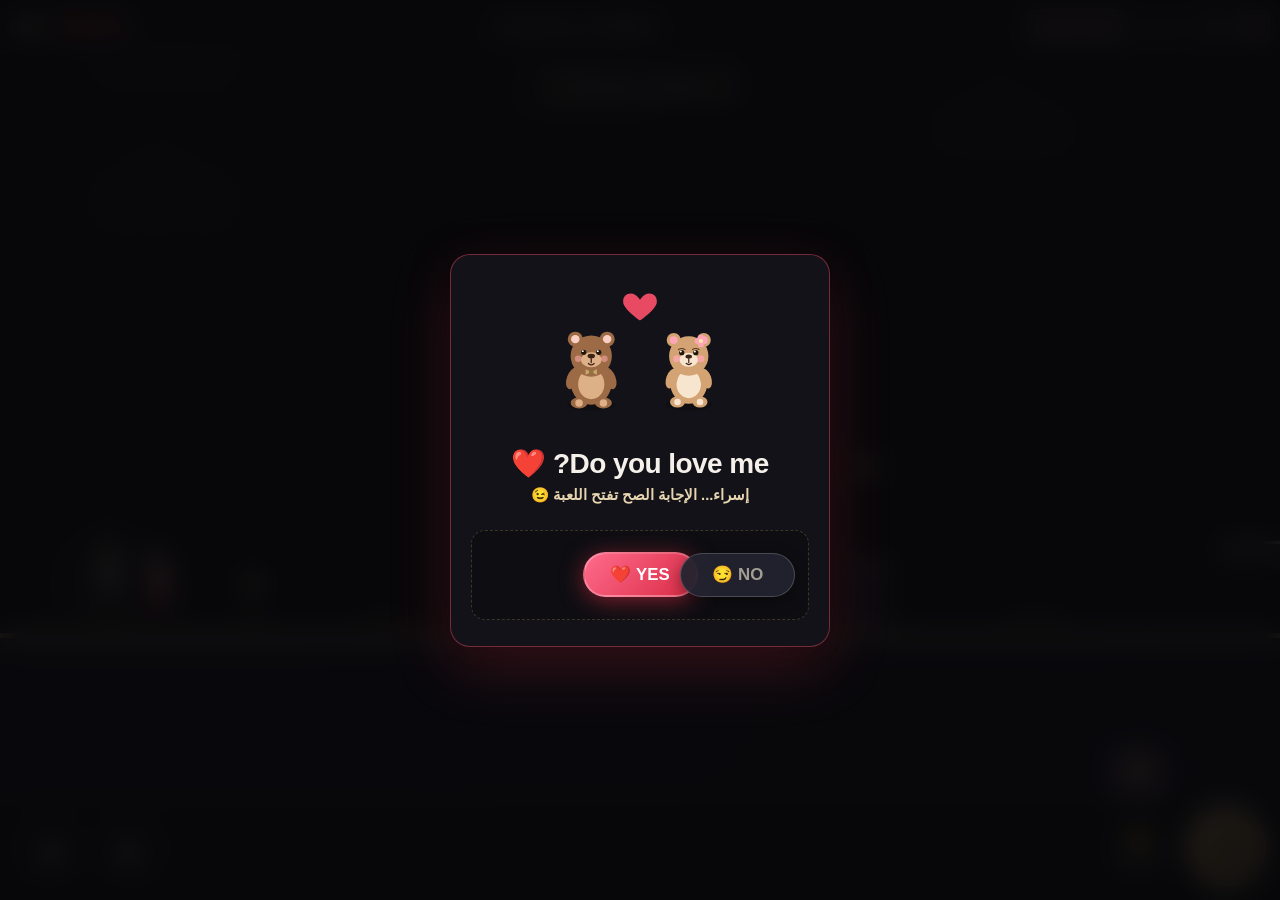
<file: index.html>
<!DOCTYPE html>
<html lang="ar" dir="rtl">
<head>
  <meta charset="UTF-8" />
  <meta name="viewport" content="width=device-width, initial-scale=1, viewport-fit=cover, user-scalable=no" />
  <title>مهمة ∞ - رحلة حب تفاعلية</title>
  <meta name="description" content="لعبة قصصية رومانسية تفاعلية تحكي قصة أحمد وإسراء في رحلة خاصة مليئة بالمشاعر والمفاجآت" />
  <meta property="og:title" content="مهمة ∞ - رحلة حب تفاعلية" />
  <meta property="og:description" content="لعبة قصصية رومانسية تفاعلية تحكي قصة أحمد وإسراء في رحلة خاصة مليئة بالمشاعر والمفاجآت" />
  <meta property="og:type" content="website" />
  <meta name="twitter:card" content="summary_large_image" />
  <meta name="theme-color" content="#0B0B0D" />
  <link rel="manifest" href="./manifest.webmanifest" />
  <link rel="stylesheet" href="./style.css" />
</head>
<body class="game-body">
  <!-- Audio Layer -->
  <audio id="bg-audio" preload="none">
    <source src="./assets/audio/story.mp3" type="audio/mpeg" />
  </audio>

  <div id="game-wrapper" class="game-wrapper">
    <!-- Top Compact Landscape HUD -->
    <header id="game-hud" class="game-hud" aria-label="شريط معلومات اللعبة">
      <div class="hud-left">
        <button id="btn-sound-toggle" class="hud-btn icon-btn" aria-label="كتم أو تشغيل الصوت" title="الصوت">
          <span id="sound-icon" aria-hidden="true">🔇</span>
        </button>
        <button id="btn-fullscreen-toggle" class="hud-btn icon-btn" aria-label="ملء الشاشة" title="ملء الشاشة (F)">
          <span id="fullscreen-icon" aria-hidden="true">⛶</span>
        </button>
        <button id="btn-level-select" class="hud-btn text-btn" aria-label="قائمة المراحل" title="المراحل">
          <span>المراحل</span>
        </button>
        <button id="btn-switch-player" class="hud-btn switch-player-btn" aria-label="تبديل الشخصية" title="تبديل التحكم (C / Tab)">
          <span id="switch-player-icon" aria-hidden="true">🤵</span>
          <span id="switch-player-name" class="switch-name-tag">أحمد (مُفعل)</span>
        </button>
      </div>

      <div class="hud-center">
        <div class="mission-brand-compact">
          <span id="hud-level-name" class="current-level-name">MISSION 01: البداية</span>
          <span class="brand-inf-dot infinity-gold">∞</span>
        </div>
      </div>

      <div class="hud-right">
        <!-- Hearts -->
        <div id="hud-health" class="hud-health" aria-label="المحاولات">
          <span class="heart-icon">❤️</span>
          <span class="heart-icon">❤️</span>
          <span class="heart-icon">❤️</span>
        </div>
        <!-- Inventory / Collectibles items -->
        <div class="hud-inventory" id="hud-inventory">
          <div class="inv-item" title="رموز اللانهاية">
            <span class="inv-icon infinity-gold">∞</span>
            <span id="hud-infinity-count" class="inv-qty">0/5</span>
          </div>
          <div id="inv-key" class="inv-badge hidden" title="المفتاح الذهبي">🔑</div>
          <div id="inv-ring" class="inv-badge hidden" title="رمز الوعد">💍</div>
        </div>
      </div>
    </header>

    <!-- Canvas Container -->
    <main class="canvas-container" id="canvas-container">
      <canvas id="game-canvas" class="game-canvas"></canvas>

      <!-- Minimal Level Intro Banner (appears briefly then dissolves) -->
      <div id="level-intro-banner" class="level-intro-banner hidden" aria-live="polite">
        <span id="level-intro-number" class="intro-num">MISSION 01</span>
        <h2 id="level-intro-title" class="intro-title">البداية</h2>
        <span class="intro-infinity">∞</span>
      </div>

      <!-- In-Game Action Prompt (e.g. اضغط E للتفاعل) -->
      <div id="interact-prompt" class="interact-prompt hidden" aria-live="polite">
        <span class="prompt-key">E</span>
        <span id="interact-prompt-text" class="prompt-text">تفاعل</span>
      </div>

      <!-- System Notification Banner (Top Popups) -->
      <div id="system-toast" class="system-toast hidden" role="status" aria-live="polite">
        <span class="toast-sparkle" aria-hidden="true">✨</span>
        <span id="system-toast-text" class="toast-message">تم جمع رمز ∞</span>
      </div>
    </main>

    <!-- On-Screen Mobile Touch Controls (Optimized for Landscape Thumbs) -->
    <nav id="touch-controls" class="touch-controls" aria-label="أزرار التحكم باللمس">
      <div class="touch-dpad">
        <button id="btn-left" class="touch-btn dpad-btn" aria-label="تحرك يسار">
          <span aria-hidden="true">◀</span>
        </button>
        <button id="btn-right" class="touch-btn dpad-btn" aria-label="تحرك يمين">
          <span aria-hidden="true">▶</span>
        </button>
      </div>
      <div class="touch-actions-cluster">
        <div class="touch-switch-row">
          <button id="btn-touch-switch" class="touch-btn action-btn switch-btn" aria-label="تبديل التحكم بين أحمد وإسراء" title="تبديل (C)">
            <span id="touch-switch-icon" aria-hidden="true">👰</span>
            <span class="btn-subtext" id="touch-switch-sub">تبديل</span>
          </button>
        </div>
        <div class="touch-main-buttons">
          <button id="btn-action" class="touch-btn action-btn secondary" aria-label="هجوم أو تفاعل">
            <span id="touch-action-icon">👊</span>
            <span class="btn-subtext" id="touch-action-sub">هجوم/تفاعل</span>
          </button>
          <button id="btn-jump" class="touch-btn action-btn primary" aria-label="قفز">
            <span>▲</span>
            <span class="btn-subtext">قفز</span>
          </button>
        </div>
      </div>
    </nav>
  </div>

  <!-- OVERLAY: LANDSCAPE ROTATION PROMPT (Elegant sideways phone reminder on mobile) -->
  <aside id="modal-landscape-prompt" class="landscape-prompt-overlay hidden" role="dialog" aria-live="polite">
    <div class="landscape-prompt-card">
      <div class="rotating-phone-icon" aria-hidden="true">
        <span class="phone-symbol">📱</span>
        <span class="rotate-arrow">↻</span>
      </div>
      <h2 class="landscape-prompt-title">لف الموبايل بالعرض ↔️</h2>
      <p class="landscape-prompt-desc">عشان تلعب أنت وإسراء في أفضل تجربة تحكم ورؤية واسعة ❤️</p>
      <div class="landscape-prompt-actions">
        <button id="btn-force-landscape" class="game-btn primary-gold">
          <span>شاشة كاملة بالعرض 🎮</span>
        </button>
        <button id="btn-dismiss-landscape" class="game-btn secondary-btn">
          <span>متابعة على أي حال</span>
        </button>
      </div>
    </div>
  </aside>

  <!-- OVERLAY 0: INTRO HOOK ("Do you love me? ❤️" with Animated Bear Couple) -->
  <section id="modal-intro-hook" class="game-modal active" role="dialog" aria-modal="true">
    <div class="modal-card hook-card">
      <div class="bear-couple-stage" id="bear-couple-stage">
        <svg class="bear-svg" viewBox="0 0 240 160" xmlns="http://www.w3.org/2000/svg">
          <!-- Floating Heart Group -->
          <g id="bear-hearts" class="bear-hearts-group">
            <path class="heart-pulse" d="M120 20 C114 10, 102 12, 102 22 C102 30, 120 42, 120 42 C120 42, 138 30, 138 22 C138 12, 126 10, 120 20 Z" fill="#E84A64" />
          </g>

          <!-- Boy Bear (Ahmed) -->
          <g id="boy-bear" class="bear boy-bear" transform="translate(68, 86)">
            <ellipse cx="0" cy="46" rx="26" ry="6.5" fill="rgba(0,0,0,0.22)" />
            <ellipse cx="0" cy="22" rx="22" ry="24" fill="#9C6B46" />
            <ellipse cx="0" cy="24" rx="14" ry="16" fill="#DDB088" />
            <ellipse cx="-13" cy="44" rx="9" ry="6" fill="#9C6B46" />
            <ellipse cx="13" cy="44" rx="9" ry="6" fill="#9C6B46" />
            <circle cx="-13" cy="44" r="4" fill="#DDB088" />
            <circle cx="13" cy="44" r="4" fill="#DDB088" />
            <g id="boy-arm-left"><ellipse cx="-20" cy="18" rx="6" ry="12" transform="rotate(20 -20 18)" fill="#9C6B46" /></g>
            <g id="boy-arm-right"><ellipse cx="20" cy="18" rx="6" ry="12" transform="rotate(-20 20 18)" fill="#9C6B46" /></g>
            <circle cx="0" cy="-6" r="22" fill="#9C6B46" />
            <circle cx="-17" cy="-24" r="8" fill="#9C6B46" />
            <circle cx="-17" cy="-24" r="4.5" fill="#F8D1C4" />
            <circle cx="17" cy="-24" r="8" fill="#9C6B46" />
            <circle cx="17" cy="-24" r="4.5" fill="#F8D1C4" />
            <ellipse cx="0" cy="-2" rx="11" ry="8" fill="#DDB088" />
            <ellipse cx="0" cy="-6" rx="4" ry="2.5" fill="#3D2314" />
            <path d="M0 -3.5 L0 1 M-3 2 C-1 4, 1 4, 3 2" stroke="#3D2314" stroke-width="1.4" fill="none" stroke-linecap="round" />
            <circle cx="-8" cy="-10" r="2.8" fill="#22150C" />
            <circle cx="-9" cy="-11.2" r="1" fill="#FFFFFF" />
            <circle cx="8" cy="-10" r="2.8" fill="#22150C" />
            <circle cx="7" cy="-11.2" r="1" fill="#FFFFFF" />
            <circle cx="-14" cy="-3" r="3.5" fill="#F8A5A5" opacity="0.6" />
            <circle cx="14" cy="-3" r="3.5" fill="#F8A5A5" opacity="0.6" />
            <!-- Bow tie -->
            <path d="M-6 8 L6 14 L6 8 L-6 14 Z" fill="#C9A86A" />
            <circle cx="0" cy="11" r="2.5" fill="#8E7342" />
          </g>

          <!-- Girl Bear (Esraa) -->
          <g id="girl-bear" class="bear girl-bear" transform="translate(172, 86)">
            <ellipse cx="0" cy="46" rx="25" ry="6.5" fill="rgba(0,0,0,0.22)" />
            <ellipse cx="0" cy="22" rx="20" ry="23" fill="#D4A373" />
            <ellipse cx="0" cy="24" rx="13" ry="15" fill="#F8E5D0" />
            <ellipse cx="-12" cy="43" rx="8" ry="6" fill="#D4A373" />
            <ellipse cx="12" cy="43" rx="8" ry="6" fill="#D4A373" />
            <circle cx="-12" cy="43" r="3.5" fill="#F8E5D0" />
            <circle cx="12" cy="43" r="3.5" fill="#F8E5D0" />
            <!-- Paws -->
            <g id="girl-arms-normal" class="girl-arms">
              <ellipse cx="-18" cy="18" rx="6" ry="11" transform="rotate(20 -18 18)" fill="#D4A373" />
              <ellipse cx="18" cy="18" rx="6" ry="11" transform="rotate(-20 18 18)" fill="#D4A373" />
            </g>
            <g id="girl-arms-crossed" class="girl-arms hidden">
              <path d="M-15 16 Q0 24 15 16 Q18 20 12 24 Q0 28 -12 24 Z" fill="#B58863" />
            </g>
            <circle cx="0" cy="-6" r="21" fill="#D4A373" />
            <circle cx="-16" cy="-23" r="7.5" fill="#D4A373" />
            <circle cx="-16" cy="-23" r="4.2" fill="#FFA6B5" />
            <circle cx="16" cy="-23" r="7.5" fill="#D4A373" />
            <circle cx="16" cy="-23" r="4.2" fill="#FFA6B5" />
            <!-- Blossom hairpin -->
            <g transform="translate(13, -22) scale(0.9)">
              <circle cx="0" cy="-4" r="3.5" fill="#FFA6B5" />
              <circle cx="4" cy="0" r="3.5" fill="#FFA6B5" />
              <circle cx="0" cy="4" r="3.5" fill="#FFA6B5" />
              <circle cx="-4" cy="0" r="3.5" fill="#FFA6B5" />
              <circle cx="0" cy="0" r="2.5" fill="#FFEAA7" />
            </g>
            <ellipse cx="0" cy="-2" rx="10" ry="7.5" fill="#F8E5D0" />
            <ellipse cx="0" cy="-5.5" rx="3.5" ry="2.2" fill="#3D2314" />
            <path id="girl-mouth" d="M0 -3.3 L0 1 M-2.8 1.8 C-1 3.5, 1 3.5, 2.8 1.8" stroke="#3D2314" stroke-width="1.3" fill="none" stroke-linecap="round" />
            <!-- Eyes -->
            <g id="girl-eyes-normal">
              <circle cx="-7.5" cy="-9.5" r="2.8" fill="#22150C" />
              <circle cx="-8.5" cy="-10.8" r="1.1" fill="#FFFFFF" />
              <circle cx="7.5" cy="-9.5" r="2.8" fill="#22150C" />
              <circle cx="6.5" cy="-10.8" r="1.1" fill="#FFFFFF" />
              <path d="M-11 -13 Q-7.5 -15 -4 -13" stroke="#5D3A20" stroke-width="1.2" fill="none" stroke-linecap="round" />
              <path d="M4 -13 Q7.5 -15 11 -13" stroke="#5D3A20" stroke-width="1.2" fill="none" stroke-linecap="round" />
            </g>
            <g id="girl-eyes-pout" class="hidden">
              <circle cx="-7.5" cy="-9" r="4.2" fill="#22150C" />
              <circle cx="-9" cy="-11" r="1.8" fill="#FFFFFF" />
              <circle cx="-6" cy="-7.5" r="0.9" fill="#FFFFFF" />
              <circle cx="7.5" cy="-9" r="4.2" fill="#22150C" />
              <circle cx="6" cy="-11" r="1.8" fill="#FFFFFF" />
              <circle cx="9" cy="-7.5" r="0.9" fill="#FFFFFF" />
              <path d="M-11 -14 Q-7.5 -12 -4 -14" stroke="#5D3A20" stroke-width="1.3" fill="none" stroke-linecap="round" />
              <path d="M4 -14 Q7.5 -12 11 -14" stroke="#5D3A20" stroke-width="1.3" fill="none" stroke-linecap="round" />
            </g>
            <g id="girl-eyes-love" class="hidden">
              <path d="M-10 -9 C-9 -12, -6 -12, -5 -9 C-5 -12, -2 -12, -1 -9 C-1 -6, -5 -3, -5 -3 C-5 -3, -10 -6, -10 -9 Z" fill="#E84A64" />
              <path d="M6 -9 C7 -12, 10 -12, 11 -9 C11 -12, 14 -12, 15 -9 C15 -6, 11 -3, 11 -3 C11 -3, 6 -6, 6 -9 Z" fill="#E84A64" />
            </g>
            <circle cx="-13" cy="-3" r="3.8" fill="#FFA6B5" opacity="0.75" />
            <circle cx="13" cy="-3" r="3.8" fill="#FFA6B5" opacity="0.75" />
          </g>
        </svg>
      </div>

      <div class="hook-content">
        <h1 class="hook-title">Do you love me? ❤️</h1>
        <p id="hook-taunt-msg" class="hook-taunt" aria-live="assertive">إسراء... الإجابة الصح تفتح اللعبة 😉</p>
      </div>

      <!-- Playful Evasive Buttons Arena -->
      <div class="hook-decision-arena" id="hook-decision-arena">
        <button id="btn-hook-yes" class="game-btn hook-btn btn-yes">
          <span>YES ❤️</span>
        </button>
        <button id="btn-hook-no" class="game-btn hook-btn btn-no">
          <span id="hook-no-text">NO 😏</span>
        </button>
      </div>
    </div>
  </section>

  <!-- OVERLAY 1: CLEAN TITLE SPLASH (MISSION ∞ / Ahmed × Esraa) -->
  <section id="modal-title-splash" class="game-modal" role="dialog" aria-modal="true">
    <div class="modal-card title-splash-card">
      <div class="title-infinity-symbol">∞</div>
      <h1 class="main-game-title">MISSION ∞</h1>
      <div class="title-couple-name">Ahmed × Esraa</div>
      <p class="title-tagline">رحلة الخطوبة</p>

      <div class="character-showcase-row">
        <div class="character-portrait-card">
          <img src="/src/assets/images/ahmed_adventure_spritesheet_1790948672245.jpg" alt="Ahmed Character Sheet" class="character-sheet-thumb" referrerPolicy="no-referrer" />
          <span class="char-label">أحمد 🤵</span>
        </div>
        <div class="character-portrait-card">
          <img src="/src/assets/images/esraa_spritesheet_1790948525408.jpg" alt="Esraa Character Sheet" class="character-sheet-thumb" referrerPolicy="no-referrer" />
          <span class="char-label">إسراء 👰</span>
        </div>
      </div>

      <button id="btn-start-game" class="game-btn primary-gold start-game-btn">
        <span>START</span>
        <span class="btn-arrow" aria-hidden="true">▶</span>
      </button>
    </div>
  </section>

  <!-- OVERLAY 2: LEVEL SELECT MODAL -->
  <section id="modal-level-select" class="game-modal" role="dialog" aria-modal="true">
    <div class="modal-card">
      <h2 class="modal-title">مراحل المهمة</h2>
      <p class="modal-subtitle">MISSION ∞ — رحلة الخطوبة</p>

      <div class="levels-scroll-list">
        <button id="lvl-card-1" class="level-card unlocked" data-level="1">
          <div class="lvl-badge">1</div>
          <div class="lvl-info">
            <span class="lvl-name">MISSION 01</span>
            <span class="lvl-desc">البداية (خطوة بخطوة مع بعض)</span>
            <div class="lvl-stars" id="lvl-stars-1">★★★</div>
          </div>
          <span class="lvl-status">مفتوحة ●</span>
        </button>

        <button id="lvl-card-2" class="level-card locked" data-level="2">
          <div class="lvl-badge">2</div>
          <div class="lvl-info">
            <span class="lvl-name">MISSION 02</span>
            <span class="lvl-desc">المتاهة والسر (البحث والتعاون)</span>
            <div class="lvl-stars" id="lvl-stars-2">☆☆☆</div>
          </div>
          <span class="lvl-status">مقفولة 🔒</span>
        </button>

        <button id="lvl-card-3" class="level-card locked" data-level="3">
          <div class="lvl-badge">3</div>
          <div class="lvl-info">
            <span class="lvl-name">MISSION 03</span>
            <span class="lvl-desc">الجسور العالية (تثبيت المسار)</span>
            <div class="lvl-stars" id="lvl-stars-3">☆☆☆</div>
          </div>
          <span class="lvl-status">مقفولة 🔒</span>
        </button>

        <button id="lvl-card-4" class="level-card locked" data-level="4">
          <div class="lvl-badge">4</div>
          <div class="lvl-info">
            <span class="lvl-name">MISSION 04</span>
            <span class="lvl-desc">النجوم والطريق (تخطي العقبات)</span>
            <div class="lvl-stars" id="lvl-stars-4">☆☆☆</div>
          </div>
          <span class="lvl-status">مقفولة 🔒</span>
        </button>

        <button id="lvl-card-5" class="level-card locked" data-level="5">
          <div class="lvl-badge">5</div>
          <div class="lvl-info">
            <span class="lvl-name">MISSION 05</span>
            <span class="lvl-desc">طريق اللانهاية (بوابة ∞ الكبرى)</span>
            <div class="lvl-stars" id="lvl-stars-5">☆☆☆</div>
          </div>
          <span class="lvl-status">مقفولة 🔒</span>
        </button>
      </div>

      <div class="modal-actions">
        <button id="btn-close-level-select" class="game-btn secondary-btn">
          <span>متابعة اللعب</span>
        </button>
        <button id="btn-reset-progress" class="game-btn text-btn">
          <span>إعادة المغامرة من الصفر ↺</span>
        </button>
      </div>
    </div>
  </section>

  <!-- OVERLAY 3: LEVEL COMPLETE CELEBRATION -->
  <section id="modal-level-complete" class="game-modal" role="dialog" aria-modal="true">
    <div class="modal-card celebration-card">
      <div class="complete-star-row" id="complete-star-row">
        <span>★</span><span>★</span><span>★</span>
      </div>
      <h2 id="complete-level-title" class="complete-title">المرحلة الأولى: ✓</h2>
      <p id="complete-level-esraa" class="complete-esraa-text">إسراء: "ماشي... نعديهالك ونشوف اللي بعدها!"</p>

      <div class="complete-stats-box">
        <div class="stat-pill">
          <span class="stat-lbl">الوقت:</span>
          <span id="complete-time-val" class="stat-val">01:14</span>
        </div>
        <div class="stat-pill">
          <span class="stat-lbl">الرموز:</span>
          <span id="complete-infinity-val" class="stat-val">5/5 ∞</span>
        </div>
      </div>

      <div class="unlock-banner" id="unlock-banner">
        <span class="unlock-icon">🔓</span>
        <span id="unlock-text">تم فتح المرحلة التالية بنجاح</span>
      </div>

      <button id="btn-next-level" class="game-btn primary-gold">
        <span>المرحلة التالية</span>
        <span class="btn-arrow" aria-hidden="true">←</span>
      </button>
    </div>
  </section>

  <!-- OVERLAY 4: GAME OVER / RESPAWN MODAL -->
  <section id="modal-game-over" class="game-modal" role="dialog" aria-modal="true">
    <div class="modal-card game-over-card">
      <div class="game-over-icon">💔</div>
      <h2 class="game-over-title">المحاولة خلصت 😂</h2>
      <p class="game-over-esraa" id="game-over-esraa">إسراء: "نجرب تاني؟ نبدأ من نقطة التفتيش... عادي ❤️"</p>

      <div class="modal-actions">
        <button id="btn-retry-level" class="game-btn primary-gold">
          <span>إعادة المحاولة ↺</span>
        </button>
        <button id="btn-game-over-levels" class="game-btn secondary-btn">
          <span>المراحل</span>
        </button>
      </div>
    </div>
  </section>

  <!-- OVERLAY 5: CINEMATIC FINALE & BRIDGE TO PART II -->
  <section id="modal-finale" class="game-modal" role="dialog" aria-modal="true">
    <div class="modal-card finale-card">
      <div class="finale-scrollable">
        <div class="complete-badge-aura">∞</div>
        <div class="finale-couple-avatars">
          <span class="avatar-boy">🤵</span>
          <span class="finale-heart">❤️</span>
          <span class="avatar-girl">👰</span>
        </div>
        <h1 class="finale-title">MISSION ∞</h1>
        <div class="finale-couple-name">Ahmed × Esraa</div>

        <div class="finale-dialogue-card">
          <p class="dialogue-line esraa-line"><strong class="name-esraa">إسراء:</strong> "خلصت؟"</p>
          <p class="dialogue-line ahmed-line"><strong class="name-ahmed">أحمد:</strong> "لسه."</p>
        </div>

        <div class="finale-teaser-box">
          <div class="teaser-lock">🔒</div>
          <p class="teaser-text">Something is waiting...</p>
          <h2 class="continued-title">To Be Continued... ∞</h2>
        </div>

        <div class="replay-section">
          <button id="btn-replay-story" class="game-btn primary-gold">
            <span>إعادة الرحلة من البداية ↺</span>
          </button>
        </div>

        <footer class="final-credit-footer" role="contentinfo">
          <p class="credit-text">تم التطوير بكل حب لأحمد وإسراء ❤️</p>
        </footer>
      </div>
    </div>
  </section>

  <!-- OVERLAY 6: SECRET EASTER EGG MODAL -->
  <div id="modal-easter-egg" class="game-modal" role="dialog" aria-modal="true">
    <div class="modal-card easter-card">
      <div class="easter-stars" aria-hidden="true">✨ ✨ ✨</div>
      <h3 class="easter-title">سر من أسرار الحكاية</h3>
      <div class="easter-equation">أحمد × إسراء = ∞</div>
      <p class="easter-desc">حكايتنا ملهاش نهاية ومكملين سوا للأبد ❤️</p>
      <button id="btn-close-easter" class="game-btn small-btn">إغلاق</button>
    </div>
  </div>

  <script type="module" src="./script.js"></script>
</body>
</html>
</file>
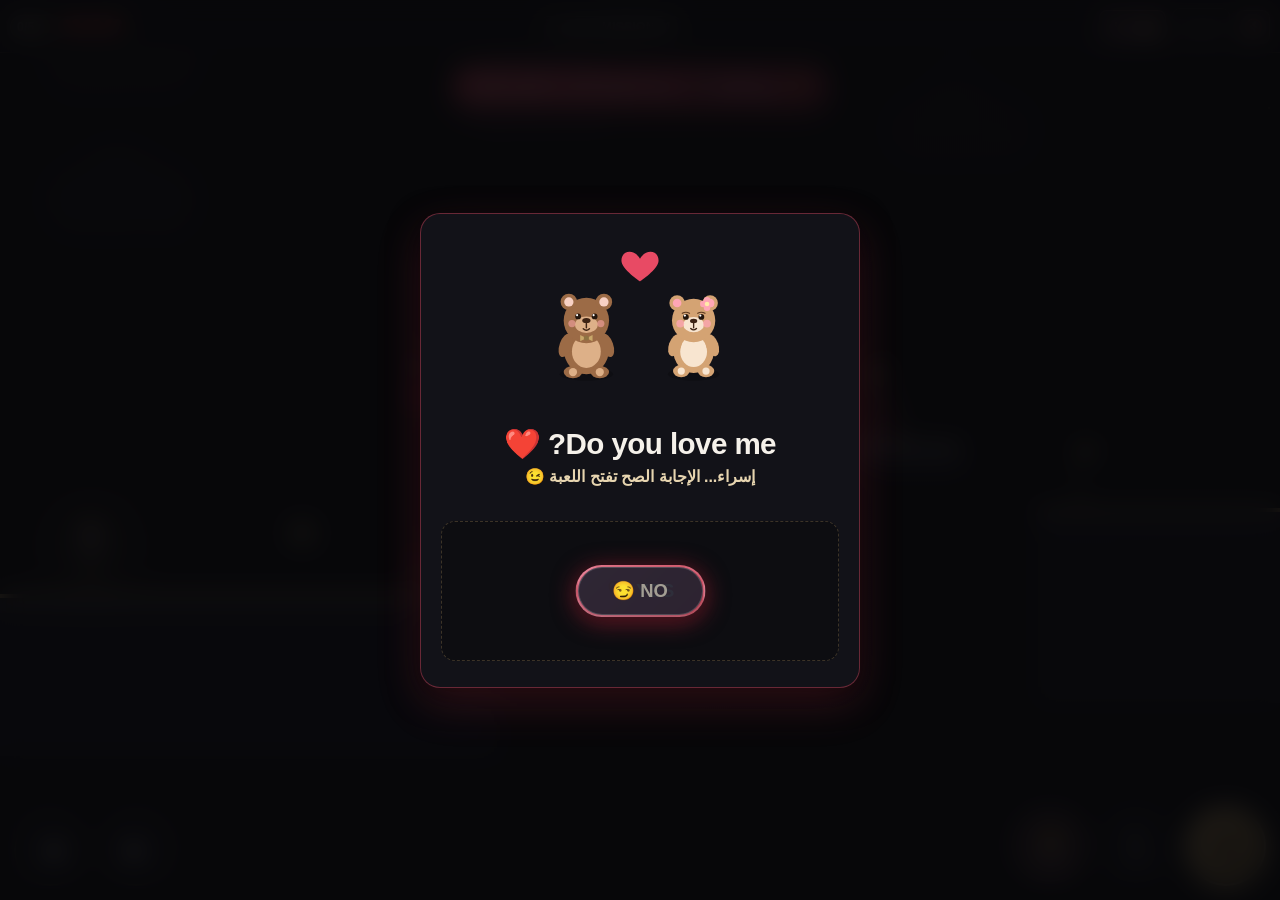
<file: our-story-game/index.html>
<!DOCTYPE html>
<html lang="ar" dir="rtl">
<head>
  <meta charset="UTF-8" />
  <meta name="viewport" content="width=device-width, initial-scale=1, viewport-fit=cover, user-scalable=no" />
  <title>MISSION ∞ - Ahmed × Esraa</title>
  <meta name="description" content="MISSION ∞ - لعبة مغامرة رومانسية ومنصات 2D تحكي رحلة أحمد وإسراء في فترة الخطوبة" />
  <meta property="og:title" content="MISSION ∞ - Ahmed × Esraa" />
  <meta property="og:description" content="لعبة مغامرة رومانسية ومنصات 2D تحكي رحلة أحمد وإسراء في فترة الخطوبة" />
  <meta property="og:type" content="website" />
  <meta name="twitter:card" content="summary_large_image" />
  <meta name="theme-color" content="#0B0B0D" />
  <link rel="stylesheet" href="./style.css" />
</head>
<body class="game-body">
  <!-- Audio Layer -->
  <audio id="bg-audio" preload="none">
    <source src="./assets/audio/story.mp3" type="audio/mpeg" />
  </audio>

  <div id="game-wrapper" class="game-wrapper">
    <!-- Top Compact Mobile HUD -->
    <header id="game-hud" class="game-hud" aria-label="شريط معلومات اللعبة">
      <div class="hud-left">
        <button id="btn-sound-toggle" class="hud-btn icon-btn" aria-label="كتم أو تشغيل الصوت" title="الصوت">
          <span id="sound-icon" aria-hidden="true">🔇</span>
        </button>
        <button id="btn-level-select" class="hud-btn text-btn" aria-label="قائمة المراحل" title="المراحل">
          <span>المراحل</span>
        </button>
        <button id="btn-switch-player" class="hud-btn switch-player-btn" aria-label="تبديل الشخصية" title="تبديل الشخصية (C)">
          <span id="switch-player-icon" aria-hidden="true">👰</span>
          <span id="switch-player-name" class="switch-name-tag">إسراء</span>
        </button>
      </div>

      <div class="hud-center">
        <div class="mission-brand-compact">
          <span id="hud-level-name" class="current-level-name">MISSION 01</span>
          <span class="brand-inf-dot infinity-gold">∞</span>
        </div>
      </div>

      <div class="hud-right">
        <!-- Hearts -->
        <div id="hud-health" class="hud-health" aria-label="المحاولات">
          <span class="heart-icon">❤️</span>
          <span class="heart-icon">❤️</span>
          <span class="heart-icon">❤️</span>
        </div>
        <!-- Inventory / Collectibles items -->
        <div class="hud-inventory" id="hud-inventory">
          <div class="inv-item" title="رموز اللانهاية">
            <span class="inv-icon infinity-gold">∞</span>
            <span id="hud-infinity-count" class="inv-qty">0/5</span>
          </div>
          <div id="inv-key" class="inv-badge hidden" title="المفتاح الذهبي">🔑</div>
          <div id="inv-ring" class="inv-badge hidden" title="رمز الوعد">💍</div>
        </div>
      </div>
    </header>

    <!-- Canvas Container -->
    <main class="canvas-container" id="canvas-container">
      <canvas id="game-canvas" class="game-canvas"></canvas>

      <!-- Minimal Level Intro Banner (appears for 1.8s then dissolves) -->
      <div id="level-intro-banner" class="level-intro-banner hidden" aria-live="polite">
        <span id="level-intro-number" class="intro-num">MISSION 01</span>
        <h2 id="level-intro-title" class="intro-title">البداية</h2>
        <span class="intro-infinity">∞</span>
      </div>

      <!-- Character Switch Banner (e.g. دور إسراء ❤️) -->
      <div id="character-switch-banner" class="character-switch-banner hidden" aria-live="assertive">
        <span class="switch-icon">✨</span>
        <span id="character-switch-text" class="switch-text">دور إسراء ❤️</span>
        <span class="switch-subtext" id="character-switch-sub">خدي الموبايل... دورك تعدي التحدي!</span>
      </div>

      <!-- In-Game Action Prompt (e.g. اضغط E للتفاعل) -->
      <div id="interact-prompt" class="interact-prompt hidden" aria-live="polite">
        <span class="prompt-key">E</span>
        <span id="interact-prompt-text" class="prompt-text">تفاعل</span>
      </div>

      <!-- System Notification Banner (Top Popups) -->
      <div id="system-toast" class="system-toast hidden" role="status" aria-live="polite">
        <span class="toast-sparkle" aria-hidden="true">✨</span>
        <span id="system-toast-text" class="toast-message">تم جمع رمز ∞</span>
      </div>
    </main>

    <!-- On-Screen Mobile Touch Controls -->
    <nav id="touch-controls" class="touch-controls" aria-label="أزرار التحكم باللمس">
      <div class="touch-dpad">
        <button id="btn-left" class="touch-btn dpad-btn" aria-label="تحرك يسار">
          <span aria-hidden="true">◀</span>
        </button>
        <button id="btn-right" class="touch-btn dpad-btn" aria-label="تحرك يمين">
          <span aria-hidden="true">▶</span>
        </button>
      </div>
      <div class="touch-actions">
        <button id="btn-touch-switch" class="touch-btn action-btn switch-btn" aria-label="تبديل الشخصية" title="تبديل">
          <span id="touch-switch-icon" aria-hidden="true">⮂</span>
          <span class="btn-subtext" id="touch-switch-sub">تبديل</span>
        </button>
        <button id="btn-action" class="touch-btn action-btn secondary" aria-label="تفاعل">
          <span>E</span>
          <span class="btn-subtext">تفاعل</span>
        </button>
        <button id="btn-jump" class="touch-btn action-btn primary" aria-label="قفز">
          <span>▲</span>
          <span class="btn-subtext">قفز</span>
        </button>
      </div>
    </nav>
  </div>

  <!-- OVERLAY 0: INTRO HOOK ("Do you love me? ❤️" with Animated Bear Couple) -->
  <section id="modal-intro-hook" class="game-modal active" role="dialog" aria-modal="true">
    <div class="modal-card hook-card">
      <div class="bear-couple-stage" id="bear-couple-stage">
        <svg class="bear-svg" viewBox="0 0 240 160" xmlns="http://www.w3.org/2000/svg">
          <!-- Floating Heart Group -->
          <g id="bear-hearts" class="bear-hearts-group">
            <path class="heart-pulse" d="M120 20 C114 10, 102 12, 102 22 C102 30, 120 42, 120 42 C120 42, 138 30, 138 22 C138 12, 126 10, 120 20 Z" fill="#E84A64" />
          </g>

          <!-- Boy Bear (Ahmed) -->
          <g id="boy-bear" class="bear boy-bear" transform="translate(68, 86)">
            <ellipse cx="0" cy="46" rx="26" ry="6.5" fill="rgba(0,0,0,0.22)" />
            <ellipse cx="0" cy="22" rx="22" ry="24" fill="#9C6B46" />
            <ellipse cx="0" cy="24" rx="14" ry="16" fill="#DDB088" />
            <ellipse cx="-13" cy="44" rx="9" ry="6" fill="#9C6B46" />
            <ellipse cx="13" cy="44" rx="9" ry="6" fill="#9C6B46" />
            <circle cx="-13" cy="44" r="4" fill="#DDB088" />
            <circle cx="13" cy="44" r="4" fill="#DDB088" />
            <g id="boy-arm-left"><ellipse cx="-20" cy="18" rx="6" ry="12" transform="rotate(20 -20 18)" fill="#9C6B46" /></g>
            <g id="boy-arm-right"><ellipse cx="20" cy="18" rx="6" ry="12" transform="rotate(-20 20 18)" fill="#9C6B46" /></g>
            <circle cx="0" cy="-6" r="22" fill="#9C6B46" />
            <circle cx="-17" cy="-24" r="8" fill="#9C6B46" />
            <circle cx="-17" cy="-24" r="4.5" fill="#F8D1C4" />
            <circle cx="17" cy="-24" r="8" fill="#9C6B46" />
            <circle cx="17" cy="-24" r="4.5" fill="#F8D1C4" />
            <ellipse cx="0" cy="-2" rx="11" ry="8" fill="#DDB088" />
            <ellipse cx="0" cy="-6" rx="4" ry="2.5" fill="#3D2314" />
            <path d="M0 -3.5 L0 1 M-3 2 C-1 4, 1 4, 3 2" stroke="#3D2314" stroke-width="1.4" fill="none" stroke-linecap="round" />
            <circle cx="-8" cy="-10" r="2.8" fill="#22150C" />
            <circle cx="-9" cy="-11.2" r="1" fill="#FFFFFF" />
            <circle cx="8" cy="-10" r="2.8" fill="#22150C" />
            <circle cx="7" cy="-11.2" r="1" fill="#FFFFFF" />
            <circle cx="-14" cy="-3" r="3.5" fill="#F8A5A5" opacity="0.6" />
            <circle cx="14" cy="-3" r="3.5" fill="#F8A5A5" opacity="0.6" />
            <!-- Bow tie -->
            <path d="M-6 8 L6 14 L6 8 L-6 14 Z" fill="#C9A86A" />
            <circle cx="0" cy="11" r="2.5" fill="#8E7342" />
          </g>

          <!-- Girl Bear (Esraa) -->
          <g id="girl-bear" class="bear girl-bear" transform="translate(172, 86)">
            <ellipse cx="0" cy="46" rx="25" ry="6.5" fill="rgba(0,0,0,0.22)" />
            <ellipse cx="0" cy="22" rx="20" ry="23" fill="#D4A373" />
            <ellipse cx="0" cy="24" rx="13" ry="15" fill="#F8E5D0" />
            <ellipse cx="-12" cy="43" rx="8" ry="6" fill="#D4A373" />
            <ellipse cx="12" cy="43" rx="8" ry="6" fill="#D4A373" />
            <circle cx="-12" cy="43" r="3.5" fill="#F8E5D0" />
            <circle cx="12" cy="43" r="3.5" fill="#F8E5D0" />
            <!-- Paws -->
            <g id="girl-arms-normal" class="girl-arms">
              <ellipse cx="-18" cy="18" rx="6" ry="11" transform="rotate(20 -18 18)" fill="#D4A373" />
              <ellipse cx="18" cy="18" rx="6" ry="11" transform="rotate(-20 18 18)" fill="#D4A373" />
            </g>
            <g id="girl-arms-crossed" class="girl-arms hidden">
              <path d="M-15 16 Q0 24 15 16 Q18 20 12 24 Q0 28 -12 24 Z" fill="#B58863" />
            </g>
            <circle cx="0" cy="-6" r="21" fill="#D4A373" />
            <circle cx="-16" cy="-23" r="7.5" fill="#D4A373" />
            <circle cx="-16" cy="-23" r="4.2" fill="#FFA6B5" />
            <circle cx="16" cy="-23" r="7.5" fill="#D4A373" />
            <circle cx="16" cy="-23" r="4.2" fill="#FFA6B5" />
            <!-- Blossom hairpin -->
            <g transform="translate(13, -22) scale(0.9)">
              <circle cx="0" cy="-4" r="3.5" fill="#FFA6B5" />
              <circle cx="4" cy="0" r="3.5" fill="#FFA6B5" />
              <circle cx="0" cy="4" r="3.5" fill="#FFA6B5" />
              <circle cx="-4" cy="0" r="3.5" fill="#FFA6B5" />
              <circle cx="0" cy="0" r="2.5" fill="#FFEAA7" />
            </g>
            <ellipse cx="0" cy="-2" rx="10" ry="7.5" fill="#F8E5D0" />
            <ellipse cx="0" cy="-5.5" rx="3.5" ry="2.2" fill="#3D2314" />
            <path id="girl-mouth" d="M0 -3.3 L0 1 M-2.8 1.8 C-1 3.5, 1 3.5, 2.8 1.8" stroke="#3D2314" stroke-width="1.3" fill="none" stroke-linecap="round" />
            <!-- Eyes -->
            <g id="girl-eyes-normal">
              <circle cx="-7.5" cy="-9.5" r="2.8" fill="#22150C" />
              <circle cx="-8.5" cy="-10.8" r="1.1" fill="#FFFFFF" />
              <circle cx="7.5" cy="-9.5" r="2.8" fill="#22150C" />
              <circle cx="6.5" cy="-10.8" r="1.1" fill="#FFFFFF" />
              <path d="M-11 -13 Q-7.5 -15 -4 -13" stroke="#5D3A20" stroke-width="1.2" fill="none" stroke-linecap="round" />
              <path d="M4 -13 Q7.5 -15 11 -13" stroke="#5D3A20" stroke-width="1.2" fill="none" stroke-linecap="round" />
            </g>
            <g id="girl-eyes-pout" class="hidden">
              <circle cx="-7.5" cy="-9" r="4.2" fill="#22150C" />
              <circle cx="-9" cy="-11" r="1.8" fill="#FFFFFF" />
              <circle cx="-6" cy="-7.5" r="0.9" fill="#FFFFFF" />
              <circle cx="7.5" cy="-9" r="4.2" fill="#22150C" />
              <circle cx="6" cy="-11" r="1.8" fill="#FFFFFF" />
              <circle cx="9" cy="-7.5" r="0.9" fill="#FFFFFF" />
              <path d="M-11 -14 Q-7.5 -12 -4 -14" stroke="#5D3A20" stroke-width="1.3" fill="none" stroke-linecap="round" />
              <path d="M4 -14 Q7.5 -12 11 -14" stroke="#5D3A20" stroke-width="1.3" fill="none" stroke-linecap="round" />
            </g>
            <g id="girl-eyes-love" class="hidden">
              <path d="M-10 -9 C-9 -12, -6 -12, -5 -9 C-5 -12, -2 -12, -1 -9 C-1 -6, -5 -3, -5 -3 C-5 -3, -10 -6, -10 -9 Z" fill="#E84A64" />
              <path d="M6 -9 C7 -12, 10 -12, 11 -9 C11 -12, 14 -12, 15 -9 C15 -6, 11 -3, 11 -3 C11 -3, 6 -6, 6 -9 Z" fill="#E84A64" />
            </g>
            <circle cx="-13" cy="-3" r="3.8" fill="#FFA6B5" opacity="0.75" />
            <circle cx="13" cy="-3" r="3.8" fill="#FFA6B5" opacity="0.75" />
          </g>
        </svg>
      </div>

      <div class="hook-content">
        <h1 class="hook-title">Do you love me? ❤️</h1>
        <p id="hook-taunt-msg" class="hook-taunt" aria-live="assertive">إسراء... الإجابة الصح تفتح اللعبة 😉</p>
      </div>

      <!-- Playful Evasive Buttons Arena -->
      <div class="hook-decision-arena" id="hook-decision-arena">
        <button id="btn-hook-yes" class="game-btn hook-btn btn-yes">
          <span>YES ❤️</span>
        </button>
        <button id="btn-hook-no" class="game-btn hook-btn btn-no">
          <span id="hook-no-text">NO 😏</span>
        </button>
      </div>
    </div>
  </section>

  <!-- OVERLAY 1: CLEAN TITLE SPLASH (MISSION ∞ / Ahmed × Esraa) -->
  <section id="modal-title-splash" class="game-modal" role="dialog" aria-modal="true">
    <div class="modal-card title-splash-card">
      <div class="title-infinity-symbol">∞</div>
      <h1 class="main-game-title">MISSION ∞</h1>
      <div class="title-couple-name">Ahmed × Esraa</div>
      <p class="title-tagline">رحلة الخطوبة</p>

      <button id="btn-start-game" class="game-btn primary-gold start-game-btn">
        <span>START</span>
        <span class="btn-arrow" aria-hidden="true">▶</span>
      </button>
    </div>
  </section>

  <!-- OVERLAY 2: LEVEL SELECT MODAL -->
  <section id="modal-level-select" class="game-modal" role="dialog" aria-modal="true">
    <div class="modal-card">
      <h2 class="modal-title">مراحل المهمة</h2>
      <p class="modal-subtitle">MISSION ∞ — رحلة الخطوبة</p>

      <div class="levels-scroll-list">
        <button id="lvl-card-1" class="level-card unlocked" data-level="1">
          <div class="lvl-badge">1</div>
          <div class="lvl-info">
            <span class="lvl-name">المرحلة الأولى</span>
            <span class="lvl-desc">البداية (المنصات والاستكشاف)</span>
            <div class="lvl-stars" id="lvl-stars-1">★★★</div>
          </div>
          <span class="lvl-status">مفتوحة ●</span>
        </button>

        <button id="lvl-card-2" class="level-card locked" data-level="2">
          <div class="lvl-badge">2</div>
          <div class="lvl-info">
            <span class="lvl-name">المرحلة الثانية</span>
            <span class="lvl-desc">المتاهة (المفاتيح والأسرار)</span>
            <div class="lvl-stars" id="lvl-stars-2">☆☆☆</div>
          </div>
          <span class="lvl-status">مقفولة 🔒</span>
        </button>

        <button id="lvl-card-3" class="level-card locked" data-level="3">
          <div class="lvl-badge">3</div>
          <div class="lvl-info">
            <span class="lvl-name">المرحلة الثالثة</span>
            <span class="lvl-desc">اللقاء (سوء التفاهم والانتظار)</span>
            <div class="lvl-stars" id="lvl-stars-3">☆☆☆</div>
          </div>
          <span class="lvl-status">مقفولة 🔒</span>
        </button>

        <button id="lvl-card-4" class="level-card locked" data-level="4">
          <div class="lvl-badge">4</div>
          <div class="lvl-info">
            <span class="lvl-name">المرحلة الرابعة</span>
            <span class="lvl-desc">دور إسراء (تحدي النجوم الساطعة)</span>
            <div class="lvl-stars" id="lvl-stars-4">☆☆☆</div>
          </div>
          <span class="lvl-status">مقفولة 🔒</span>
        </button>

        <button id="lvl-card-5" class="level-card locked" data-level="5">
          <div class="lvl-badge">5</div>
          <div class="lvl-info">
            <span class="lvl-name">المرحلة الخامسة</span>
            <span class="lvl-desc">طريق اللانهاية ∞</span>
            <div class="lvl-stars" id="lvl-stars-5">☆☆☆</div>
          </div>
          <span class="lvl-status">مقفولة 🔒</span>
        </button>
      </div>

      <div class="modal-actions">
        <button id="btn-close-level-select" class="game-btn secondary-btn">
          <span>متابعة اللعب</span>
        </button>
        <button id="btn-reset-progress" class="game-btn text-btn">
          <span>إعادة المغامرة من الصفر ↺</span>
        </button>
      </div>
    </div>
  </section>

  <!-- OVERLAY 3: LEVEL COMPLETE CELEBRATION -->
  <section id="modal-level-complete" class="game-modal" role="dialog" aria-modal="true">
    <div class="modal-card celebration-card">
      <div class="complete-star-row" id="complete-star-row">
        <span>★</span><span>★</span><span>★</span>
      </div>
      <h2 id="complete-level-title" class="complete-title">المرحلة الأولى: ✓</h2>
      <p id="complete-level-esraa" class="complete-esraa-text">إسراء: "ماشي... نعديهالك ونشوف اللي بعدها!"</p>

      <div class="complete-stats-box">
        <div class="stat-pill">
          <span class="stat-lbl">الوقت:</span>
          <span id="complete-time-val" class="stat-val">01:14</span>
        </div>
        <div class="stat-pill">
          <span class="stat-lbl">الرموز:</span>
          <span id="complete-infinity-val" class="stat-val">5/5 ∞</span>
        </div>
      </div>

      <div class="unlock-banner" id="unlock-banner">
        <span class="unlock-icon">🔓</span>
        <span id="unlock-text">تم فتح المرحلة التالية بنجاح</span>
      </div>

      <button id="btn-next-level" class="game-btn primary-gold">
        <span>المرحلة التالية</span>
        <span class="btn-arrow" aria-hidden="true">←</span>
      </button>
    </div>
  </section>

  <!-- OVERLAY 4: GAME OVER / RESPAWN MODAL -->
  <section id="modal-game-over" class="game-modal" role="dialog" aria-modal="true">
    <div class="modal-card game-over-card">
      <div class="game-over-icon">💔</div>
      <h2 class="game-over-title">المحاولة خلصت 😂</h2>
      <p class="game-over-esraa" id="game-over-esraa">إسراء: "نجرب تاني؟ نبدأ من نقطة التفتيش... عادي ❤️"</p>

      <div class="modal-actions">
        <button id="btn-retry-level" class="game-btn primary-gold">
          <span>إعادة المحاولة ↺</span>
        </button>
        <button id="btn-game-over-levels" class="game-btn secondary-btn">
          <span>المراحل</span>
        </button>
      </div>
    </div>
  </section>

  <!-- OVERLAY 5: CINEMATIC FINALE & BRIDGE TO PART II -->
  <section id="modal-finale" class="game-modal" role="dialog" aria-modal="true">
    <div class="modal-card finale-card">
      <div class="finale-scrollable">
        <div class="complete-badge-aura">∞</div>
        <div class="finale-couple-avatars">
          <span class="avatar-boy">🤵</span>
          <span class="finale-heart">❤️</span>
          <span class="avatar-girl">👰</span>
        </div>
        <h1 class="finale-title">MISSION ∞</h1>
        <div class="finale-couple-name">Ahmed × Esraa</div>

        <div class="finale-dialogue-card">
          <p class="dialogue-line esraa-line"><strong class="name-esraa">إسراء:</strong> "خلصت؟"</p>
          <p class="dialogue-line ahmed-line"><strong class="name-ahmed">أحمد:</strong> "لسه."</p>
        </div>

        <div class="finale-teaser-box">
          <div class="teaser-lock">🔒</div>
          <p class="teaser-text">Something is waiting...</p>
          <h2 class="continued-title">To Be Continued... ∞</h2>
        </div>

        <div class="replay-section">
          <button id="btn-replay-story" class="game-btn primary-gold">
            <span>إعادة الرحلة من البداية ↺</span>
          </button>
        </div>

        <footer class="final-credit-footer" role="contentinfo">
          <p class="credit-text">تم التطوير بكل حب لأحمد وإسراء ❤️</p>
        </footer>
      </div>
    </div>
  </section>

  <!-- OVERLAY 6: SECRET EASTER EGG MODAL -->
  <div id="modal-easter-egg" class="game-modal" role="dialog" aria-modal="true">
    <div class="modal-card easter-card">
      <div class="easter-stars" aria-hidden="true">✨ ✨ ✨</div>
      <h3 class="easter-title">سر من أسرار الحكاية</h3>
      <div class="easter-equation">أحمد × إسراء = ∞</div>
      <p class="easter-desc">حكايتنا ملهاش نهاية ومكملين سوا للأبد ❤️</p>
      <button id="btn-close-easter" class="game-btn small-btn">إغلاق</button>
    </div>
  </div>

  <script type="module" src="./script.js"></script>
</body>
</html>
</file>
<file: style.css>
/* ==========================================================================
   مهمة ∞ - الفصل الأول: الخطوبة
   Style Architecture (Mobile-First Canvas 2D Platformer)
   ========================================================================== */

:root {
  --bg: #0B0B0D;
  --bg-hud: rgba(14, 14, 18, 0.88);
  --bg-card: rgba(20, 20, 26, 0.95);
  --text: #F5F1EA;
  --text-muted: #A39E93;
  --gold: #C9A86A;
  --gold-light: #E7D5B0;
  --gold-dark: #8E7342;
  --gold-glow: rgba(201, 168, 106, 0.4);
  --red-heart: #E84A64;
  --esraa-pink: #FFA6B5;
  --white: #FFFFFF;
  --border-subtle: rgba(201, 168, 106, 0.22);
  --radius-sm: 8px;
  --radius-md: 14px;
  --radius-lg: 20px;
  --radius-full: 9999px;
  --font-family: -apple-system, BlinkMacSystemFont, "Segoe UI", Roboto, "Cairo", "Noto Sans Arabic", Tahoma, sans-serif;
  --safe-top: env(safe-area-inset-top, 0px);
  --safe-bottom: env(safe-area-inset-bottom, 0px);
}

*, *::before, *::after {
  box-sizing: border-box;
  margin: 0;
  padding: 0;
  -webkit-tap-highlight-color: transparent;
  user-select: none;
  -webkit-user-select: none;
}

html, body {
  width: 100%;
  height: 100%;
  max-width: 100vw;
  max-height: 100vh;
  margin: 0;
  padding: 0;
  overflow: hidden;
  background-color: var(--bg);
  color: var(--text);
  font-family: var(--font-family);
  font-size: 16px;
  direction: rtl;
  text-align: right;
  -webkit-font-smoothing: antialiased;
  position: fixed;
  top: 0;
  left: 0;
  touch-action: none;
  -webkit-touch-callout: none;
  -webkit-user-select: none;
  user-select: none;
  overscroll-behavior: none;
}

.game-body {
  width: 100vw;
  height: 100vh;
  height: 100dvh;
  display: flex;
  flex-direction: column;
  overflow: hidden;
  position: relative;
}

.game-wrapper {
  position: relative;
  width: 100vw;
  height: 100vh;
  height: 100dvh;
  display: flex;
  flex-direction: column;
  overflow: hidden;
}

/* ==========================================================================
   Top Compact Mobile HUD
   ========================================================================== */

.game-hud {
  position: absolute;
  top: 0;
  left: 0;
  right: 0;
  min-height: 48px;
  padding-top: calc(8px + var(--safe-top));
  padding-bottom: 6px;
  padding-left: calc(10px + env(safe-area-inset-left, 0px));
  padding-right: calc(10px + env(safe-area-inset-right, 0px));
  display: flex;
  align-items: center;
  justify-content: space-between;
  background: var(--bg-hud);
  backdrop-filter: blur(12px);
  -webkit-backdrop-filter: blur(12px);
  border-bottom: 1px solid var(--border-subtle);
  z-index: 30;
  gap: 6px;
}

.hud-left, .hud-right {
  display: flex;
  align-items: center;
  gap: 6px;
  flex-shrink: 0;
}

.hud-center {
  display: flex;
  align-items: center;
  justify-content: center;
  flex: 1;
  min-width: 0;
}

.mission-brand-compact {
  display: inline-flex;
  align-items: center;
  gap: 4px;
  background: rgba(255, 255, 255, 0.05);
  padding: 3px 8px;
  border-radius: var(--radius-sm);
  border: 1px solid var(--border-subtle);
  white-space: nowrap;
}

.current-level-name {
  font-size: 0.76rem;
  font-weight: 700;
  color: var(--text-muted);
  letter-spacing: 0.02em;
}

.brand-inf-dot {
  font-size: 0.85rem;
}

.infinity-gold {
  color: var(--gold);
  text-shadow: 0 0 10px var(--gold-glow);
}

.hud-btn {
  height: 34px;
  padding: 0 8px;
  border-radius: var(--radius-sm);
  background: rgba(255, 255, 255, 0.06);
  border: 1px solid var(--border-subtle);
  color: var(--text);
  font-family: inherit;
  font-size: 0.8rem;
  font-weight: 600;
  cursor: pointer;
  display: inline-flex;
  align-items: center;
  justify-content: center;
  transition: transform 0.1s ease, background 0.1s ease;
  touch-action: manipulation;
}

.hud-btn.icon-btn {
  min-width: 34px;
  padding: 0;
  font-size: 0.95rem;
}

.hud-btn.text-btn {
  font-size: 0.75rem;
}

.hud-btn:active {
  transform: scale(0.93);
  background: rgba(201, 168, 106, 0.22);
}

.switch-player-btn {
  background: rgba(255, 166, 181, 0.12);
  border-color: rgba(255, 166, 181, 0.4);
  color: var(--esraa-pink);
  gap: 4px;
  padding: 0 8px;
  transition: all 0.2s ease;
}

.switch-player-btn:active {
  background: rgba(255, 166, 181, 0.25);
}

.switch-player-btn.active-esraa {
  background: rgba(201, 168, 106, 0.18);
  border-color: var(--gold);
  color: var(--gold-light);
  box-shadow: 0 0 12px rgba(201, 168, 106, 0.35);
}

.switch-name-tag {
  font-size: 0.72rem;
  font-weight: 700;
}

.hud-health {
  display: flex;
  align-items: center;
  gap: 2px;
  font-size: 0.95rem;
}

.heart-icon.lost {
  opacity: 0.2;
  filter: grayscale(1);
}

.hud-inventory {
  display: flex;
  align-items: center;
  gap: 4px;
}

.inv-item {
  display: inline-flex;
  align-items: center;
  gap: 3px;
  background: rgba(201, 168, 106, 0.12);
  border: 1px solid var(--border-subtle);
  padding: 2px 6px;
  border-radius: var(--radius-full);
}

.inv-qty {
  font-size: 0.78rem;
  font-weight: 700;
  color: var(--text);
  font-variant-numeric: tabular-nums;
}

.inv-badge {
  font-size: 1.1rem;
  display: flex;
  align-items: center;
  justify-content: center;
  animation: badgePop 0.4s cubic-bezier(0.16, 1, 0.3, 1);
}

@keyframes badgePop {
  0% { transform: scale(0); }
  70% { transform: scale(1.3); }
  100% { transform: scale(1); }
}

.hidden {
  display: none !important;
}

/* ==========================================================================
   Canvas & In-Game Prompts
   ========================================================================== */

.canvas-container {
  position: relative;
  width: 100%;
  flex: 1;
  overflow: hidden;
  background: #0B0B0D;
}

.game-canvas {
  position: absolute;
  top: 0;
  left: 0;
  width: 100%;
  height: 100%;
  display: block;
}

/* Action Prompt (Interactive elements) */
.interact-prompt {
  position: absolute;
  bottom: 120px;
  left: 50%;
  transform: translateX(-50%);
  display: flex;
  align-items: center;
  gap: 8px;
  background: rgba(14, 14, 20, 0.94);
  border: 1px solid var(--gold);
  border-radius: var(--radius-md);
  padding: 8px 16px;
  box-shadow: 0 4px 18px rgba(0, 0, 0, 0.6);
  z-index: 15;
  animation: promptBob 1.6s ease-in-out infinite alternate;
}

@keyframes promptBob {
  0% { transform: translateX(-50%) translateY(0); }
  100% { transform: translateX(-50%) translateY(-6px); }
}

.prompt-key {
  width: 26px;
  height: 26px;
  border-radius: 6px;
  background: var(--gold);
  color: #121008;
  font-weight: 800;
  display: flex;
  align-items: center;
  justify-content: center;
  font-size: 0.85rem;
}

.prompt-text {
  font-size: 0.9rem;
  font-weight: 700;
  color: var(--text);
}

/* System Notification Banner (Toast) */
.system-toast {
  position: absolute;
  top: calc(68px + var(--safe-top));
  left: 50%;
  transform: translateX(-50%);
  background: rgba(22, 22, 30, 0.94);
  border: 1px solid var(--gold);
  border-radius: var(--radius-full);
  padding: 8px 18px;
  display: flex;
  align-items: center;
  gap: 8px;
  box-shadow: 0 8px 24px rgba(0, 0, 0, 0.7);
  z-index: 25;
  animation: toastPop 0.3s cubic-bezier(0.16, 1, 0.3, 1) forwards;
}

@keyframes toastPop {
  from { opacity: 0; transform: translateX(-50%) translateY(-12px) scale(0.9); }
  to { opacity: 1; transform: translateX(-50%) translateY(0) scale(1); }
}

.toast-sparkle {
  color: var(--gold);
  font-size: 1rem;
}

.toast-message {
  font-size: 0.85rem;
  font-weight: 700;
  color: var(--text);
  white-space: nowrap;
}

/* ==========================================================================
   Mobile Touch Controls (Thumb-Zone Ergonomics & Safe Areas)
   ========================================================================== */

.touch-controls {
  position: absolute;
  bottom: 0;
  left: 0;
  right: 0;
  width: 100%;
  max-width: 100vw;
  padding-bottom: calc(14px + env(safe-area-inset-bottom, 12px));
  padding-left: calc(14px + env(safe-area-inset-left, 8px));
  padding-right: calc(14px + env(safe-area-inset-right, 8px));
  display: flex;
  align-items: flex-end;
  justify-content: space-between;
  pointer-events: none;
  z-index: 25;
  touch-action: none;
  direction: ltr; /* Ensure D-Pad stays bottom-left and Jump/Action stays bottom-right */
}

.touch-dpad {
  display: flex;
  align-items: center;
  gap: clamp(8px, 2.5vw, 14px);
  pointer-events: auto;
  direction: ltr;
}

.touch-actions-cluster {
  display: flex;
  flex-direction: column;
  align-items: flex-end;
  gap: clamp(6px, 1.8vw, 10px);
  pointer-events: auto;
  direction: ltr;
}

.touch-switch-row {
  display: flex;
  justify-content: flex-start;
  width: 100%;
  padding-left: clamp(2px, 1vw, 6px);
}

.touch-main-buttons {
  display: flex;
  align-items: center;
  gap: clamp(8px, 2.5vw, 14px);
  direction: ltr;
}

.touch-btn {
  width: clamp(52px, 14vw, 68px);
  height: clamp(52px, 14vw, 68px);
  border-radius: var(--radius-full);
  background: rgba(18, 18, 26, 0.84);
  border: 2px solid rgba(201, 168, 106, 0.45);
  color: var(--text);
  font-family: inherit;
  font-size: 1.3rem;
  font-weight: 800;
  display: flex;
  flex-direction: column;
  align-items: center;
  justify-content: center;
  cursor: pointer;
  touch-action: none;
  backdrop-filter: blur(12px);
  -webkit-backdrop-filter: blur(12px);
  box-shadow: 0 6px 20px rgba(0, 0, 0, 0.55), inset 0 1px 0 rgba(255, 255, 255, 0.1);
  transition: transform 0.06s ease, background 0.08s ease, border-color 0.08s ease;
  user-select: none;
  -webkit-user-select: none;
}

.touch-btn.switch-btn {
  width: clamp(44px, 11vw, 56px);
  height: clamp(38px, 9.5vw, 48px);
  border-radius: var(--radius-md);
  background: rgba(36, 26, 38, 0.90);
  border: 1.5px solid rgba(255, 166, 181, 0.65);
  box-shadow: 0 3px 12px rgba(0, 0, 0, 0.4), 0 0 10px rgba(255, 166, 181, 0.25);
  font-size: 1.1rem;
}

.touch-btn.switch-btn.active-ahmed {
  background: rgba(28, 28, 42, 0.90);
  border-color: rgba(201, 168, 106, 0.85);
  box-shadow: 0 3px 12px rgba(0, 0, 0, 0.4), 0 0 10px var(--gold-glow);
}

.touch-btn .btn-subtext {
  font-size: 0.62rem;
  font-weight: 700;
  margin-top: 1px;
  line-height: 1;
}

.touch-btn:active, .touch-btn.active {
  transform: scale(0.92);
  background: rgba(201, 168, 106, 0.38);
  border-color: var(--gold);
  box-shadow: 0 0 14px var(--gold-glow);
}

.action-btn.primary {
  width: clamp(64px, 16.5vw, 80px);
  height: clamp(64px, 16.5vw, 80px);
  background: linear-gradient(135deg, rgba(201, 168, 106, 0.95) 0%, rgba(142, 115, 66, 0.95) 100%);
  color: #121008;
  border-color: var(--gold-light);
  box-shadow: 0 4px 20px var(--gold-glow);
  font-weight: 900;
}

.action-btn.primary:active, .action-btn.primary.active {
  background: linear-gradient(135deg, var(--gold-light) 0%, var(--gold) 100%);
  transform: scale(0.92);
}

.action-btn.secondary {
  border-color: rgba(255, 255, 255, 0.35);
  opacity: 0.75;
  transition: opacity 0.2s ease, border-color 0.2s ease, transform 0.06s ease;
}

.action-btn.secondary.interact-ready {
  opacity: 1;
  border-color: var(--gold);
  background: rgba(201, 168, 106, 0.28);
  box-shadow: 0 0 14px var(--gold-glow);
  animation: interactPulse 1.2s infinite alternate ease-in-out;
}

/* ==========================================================================
   Landscape Orientation Prompt Overlay (Mobile Rotation Helper)
   ========================================================================== */

.landscape-prompt-overlay {
  position: fixed;
  inset: 0;
  width: 100vw;
  height: 100vh;
  height: 100dvh;
  background: rgba(11, 11, 13, 0.94);
  backdrop-filter: blur(14px);
  -webkit-backdrop-filter: blur(14px);
  display: flex;
  align-items: center;
  justify-content: center;
  z-index: 100;
  padding: 20px;
  animation: fadeIn 0.3s ease-out;
}

.landscape-prompt-card {
  background: var(--bg-card);
  border: 1px solid var(--gold);
  box-shadow: 0 12px 36px rgba(0, 0, 0, 0.8), 0 0 24px var(--gold-glow);
  border-radius: var(--radius-lg);
  padding: 28px 24px;
  max-width: 380px;
  width: 100%;
  text-align: center;
  display: flex;
  flex-direction: column;
  align-items: center;
  gap: 14px;
}

.rotating-phone-icon {
  width: 72px;
  height: 72px;
  position: relative;
  display: flex;
  align-items: center;
  justify-content: center;
}

.phone-symbol {
  font-size: 2.8rem;
  display: inline-block;
  animation: phoneRotateAnim 2.2s cubic-bezier(0.4, 0, 0.2, 1) infinite;
}

@keyframes phoneRotateAnim {
  0%, 20% { transform: rotate(0deg); }
  50%, 80% { transform: rotate(-90deg) scale(1.1); }
  100% { transform: rotate(0deg); }
}

.rotate-arrow {
  position: absolute;
  bottom: 0;
  right: 2px;
  font-size: 1.4rem;
  color: var(--gold);
  animation: arrowPulse 1.4s ease-in-out infinite alternate;
}

@keyframes arrowPulse {
  0% { transform: scale(0.9); opacity: 0.6; }
  100% { transform: scale(1.2); opacity: 1; }
}

.landscape-prompt-title {
  font-size: 1.35rem;
  color: var(--gold-light);
  font-weight: 800;
}

.landscape-prompt-desc {
  font-size: 0.95rem;
  color: var(--text-muted);
  line-height: 1.5;
}

.landscape-prompt-actions {
  display: flex;
  flex-direction: column;
  gap: 10px;
  width: 100%;
  margin-top: 6px;
}

/* Landscape Mode Responsive Rules */
@media (orientation: landscape) and (max-height: 520px) {
  #modal-intro-hook .modal-card.hook-card {
    max-width: 440px;
    padding: 14px 20px;
    gap: 8px;
    max-height: 94vh;
    overflow-y: auto;
  }

  #modal-intro-hook .bear-couple-stage {
    width: 100%;
    max-width: min(200px, 45vw);
    max-height: min(95px, 28vh, 28dvh);
    height: auto;
    aspect-ratio: 240 / 160;
    margin: 0 auto;
  }

  #modal-intro-hook .bear-svg {
    width: 100%;
    height: 100%;
    max-width: min(200px, 45vw);
    max-height: min(95px, 28vh, 28dvh);
    aspect-ratio: 240 / 160;
    object-fit: contain;
  }

  #modal-intro-hook .hook-title {
    font-size: 1.35rem;
  }

  #modal-intro-hook .hook-taunt {
    font-size: 0.82rem;
    min-height: 18px;
  }

  #modal-intro-hook .hook-decision-arena {
    height: 70px;
    gap: 16px;
  }

  #modal-intro-hook .hook-btn {
    min-width: 95px;
    min-height: 36px;
    padding: 6px 14px;
    font-size: 0.95rem;
  }

  .game-hud {
    min-height: 38px;
    padding-top: calc(4px + var(--safe-top));
    padding-bottom: 4px;
    padding-left: calc(14px + env(safe-area-inset-left, 0px));
    padding-right: calc(14px + env(safe-area-inset-right, 0px));
  }

  .hud-btn {
    height: 30px;
    padding: 0 6px;
    font-size: 0.74rem;
  }

  .hud-btn.icon-btn {
    min-width: 30px;
    font-size: 0.85rem;
  }

  .mission-brand-compact {
    padding: 2px 6px;
  }

  .current-level-name {
    font-size: 0.72rem;
  }

  .touch-controls {
    padding-bottom: calc(8px + env(safe-area-inset-bottom, 6px));
    padding-left: calc(16px + env(safe-area-inset-left, 8px));
    padding-right: calc(16px + env(safe-area-inset-right, 8px));
  }

  .touch-btn {
    width: clamp(52px, 11vw, 66px);
    height: clamp(52px, 11vw, 66px);
    font-size: 1.25rem;
  }

  .action-btn.primary {
    width: clamp(60px, 13vw, 76px);
    height: clamp(60px, 13vw, 76px);
    font-size: 1.35rem;
  }
}

.action-btn.switch-btn {
  background: rgba(255, 166, 181, 0.18);
  border-color: rgba(255, 166, 181, 0.55);
  color: var(--esraa-pink);
}

.action-btn.switch-btn:active, .action-btn.switch-btn.active {
  background: rgba(255, 166, 181, 0.36);
  transform: scale(0.92);
}

.btn-subtext {
  font-size: 0.65rem;
  font-weight: 700;
  margin-top: -2px;
}

/* ==========================================================================
   Modals & Overlays
   ========================================================================== */

.game-modal {
  position: fixed;
  top: 0;
  left: 0;
  width: 100%;
  height: 100%;
  background: rgba(7, 7, 10, 0.88);
  backdrop-filter: blur(12px);
  -webkit-backdrop-filter: blur(12px);
  display: none;
  align-items: center;
  justify-content: center;
  padding: 16px;
  z-index: 100;
  opacity: 0;
  transition: opacity 0.3s ease;
}

.game-modal.active {
  display: flex;
  opacity: 1;
}

.modal-card {
  width: 100%;
  max-width: 440px;
  background: var(--bg-card);
  border: 1px solid var(--border-subtle);
  border-radius: var(--radius-lg);
  padding: 24px 20px;
  box-shadow: 0 16px 40px rgba(0, 0, 0, 0.7);
  display: flex;
  flex-direction: column;
  gap: 18px;
  text-align: center;
  transform: translateY(10px);
  transition: transform 0.3s cubic-bezier(0.16, 1, 0.3, 1);
}

.game-modal.active .modal-card {
  transform: translateY(0);
}

/* Common Game Buttons */
.game-btn {
  display: inline-flex;
  align-items: center;
  justify-content: center;
  gap: 10px;
  min-height: 48px;
  padding: 12px 24px;
  border-radius: var(--radius-md);
  font-family: inherit;
  font-size: 1rem;
  font-weight: 700;
  cursor: pointer;
  border: none;
  outline: none;
  transition: transform 0.15s ease, background 0.15s ease, box-shadow 0.15s ease;
  width: 100%;
}

.game-btn:active {
  transform: scale(0.97);
}

.primary-gold {
  background: linear-gradient(135deg, var(--gold-light) 0%, var(--gold) 100%);
  color: #121008;
  box-shadow: 0 4px 16px var(--gold-glow);
}

.secondary-btn {
  background: rgba(255, 255, 255, 0.08);
  color: var(--text);
  border: 1px solid var(--border-subtle);
}

.text-btn {
  background: transparent;
  color: var(--text-muted);
  font-size: 0.85rem;
  min-height: 38px;
}

.text-btn:hover {
  color: var(--gold-light);
}

.glow-btn {
  animation: btnGlowPulse 2.5s infinite alternate ease-in-out;
}

@keyframes btnGlowPulse {
  0% { box-shadow: 0 4px 16px var(--gold-glow); }
  100% { box-shadow: 0 6px 26px rgba(201, 168, 106, 0.65); }
}

/* ==========================================================================
   Opening Boot Modal
   ========================================================================== */

.boot-card {
  border-color: rgba(201, 168, 106, 0.35);
  text-align: right;
}

.boot-header {
  display: flex;
  justify-content: space-between;
  align-items: center;
  border-bottom: 1px solid rgba(255, 255, 255, 0.08);
  padding-bottom: 10px;
}

.terminal-dots {
  display: flex;
  gap: 5px;
}

.dot {
  width: 9px;
  height: 9px;
  border-radius: 50%;
}
.dot.red { background: #E84A64; }
.dot.yellow { background: #F8D16B; }
.dot.green { background: #7BE495; }

.boot-title {
  font-size: 0.75rem;
  font-weight: 800;
  color: var(--gold);
}

.boot-terminal-body {
  display: flex;
  flex-direction: column;
  gap: 12px;
}

.term-line {
  font-size: 0.95rem;
  color: var(--text-muted);
}

.mission-dossier-box {
  background: rgba(0, 0, 0, 0.35);
  border: 1px solid var(--border-subtle);
  border-radius: var(--radius-md);
  padding: 14px;
  display: flex;
  flex-direction: column;
  gap: 10px;
}

.dossier-title-row {
  display: flex;
  justify-content: space-between;
  align-items: center;
  border-bottom: 1px solid rgba(201, 168, 106, 0.15);
  padding-bottom: 8px;
}

.dossier-main-title {
  font-size: 1.2rem;
  font-weight: 800;
  color: var(--text);
}

.dossier-tag {
  font-size: 0.8rem;
  font-weight: 700;
  color: var(--gold);
}

.dossier-meta-grid {
  display: flex;
  flex-direction: column;
  gap: 6px;
  font-size: 0.9rem;
}

.meta-row {
  display: flex;
  justify-content: space-between;
}

.meta-label {
  color: var(--text-muted);
}

.meta-val {
  font-weight: 700;
}

.highlight-esraa {
  color: var(--esraa-pink);
}

.esraa-opening-speech {
  display: flex;
  align-items: center;
  gap: 12px;
  background: rgba(232, 74, 100, 0.1);
  border: 1px solid rgba(232, 74, 100, 0.3);
  padding: 12px 14px;
  border-radius: var(--radius-md);
}

.esraa-avatar-bubble {
  width: 44px;
  height: 44px;
  border-radius: 50%;
  background: radial-gradient(circle, #F7CAC9 0%, #B83B5E 100%);
  border: 2px solid var(--gold);
  flex-shrink: 0;
}

.speech-lines {
  display: flex;
  flex-direction: column;
  gap: 4px;
  font-size: 0.95rem;
}

.sub-speech {
  font-weight: 700;
  color: #FFA6B5;
}

/* Modal Staggered Animations */
.fade-in-1 { animation: fadeIn 0.4s ease forwards; }
.fade-in-2 { animation: fadeIn 0.6s ease forwards; }
.fade-in-3 { animation: fadeIn 0.8s ease forwards; }
.fade-in-4 { animation: fadeIn 1.0s ease forwards; }

@keyframes fadeIn {
  from { opacity: 0; transform: translateY(6px); }
  to { opacity: 1; transform: translateY(0); }
}

/* ==========================================================================
   Level Select Modal (5 Levels)
   ========================================================================== */

.modal-title {
  font-size: 1.4rem;
  font-weight: 800;
  color: var(--text);
}

.modal-subtitle {
  font-size: 0.95rem;
  color: var(--gold);
  margin-top: -12px;
}

.levels-scroll-list {
  display: flex;
  flex-direction: column;
  gap: 10px;
  max-height: 52vh;
  overflow-y: auto;
  padding: 2px;
}

.level-card {
  display: flex;
  align-items: center;
  gap: 14px;
  padding: 12px 16px;
  border-radius: var(--radius-md);
  border: 1px solid var(--border-subtle);
  background: rgba(25, 25, 34, 0.85);
  color: var(--text);
  font-family: inherit;
  text-align: right;
  cursor: pointer;
  transition: all 0.2s ease;
}

.level-card.unlocked:hover {
  border-color: var(--gold);
  background: rgba(35, 35, 48, 0.95);
}

.level-card.locked {
  opacity: 0.55;
  cursor: not-allowed;
  filter: grayscale(0.5);
}

.lvl-badge {
  width: 36px;
  height: 36px;
  border-radius: 50%;
  background: rgba(201, 168, 106, 0.2);
  color: var(--gold-light);
  font-weight: 800;
  display: flex;
  align-items: center;
  justify-content: center;
  flex-shrink: 0;
}

.lvl-info {
  flex: 1;
  display: flex;
  flex-direction: column;
}

.lvl-name {
  font-size: 0.95rem;
  font-weight: 700;
}

.lvl-desc {
  font-size: 0.75rem;
  color: var(--text-muted);
}

.lvl-status {
  font-size: 0.8rem;
  font-weight: 700;
  color: var(--gold);
}

/* Character Showcase */
.character-showcase-row {
  display: flex;
  justify-content: center;
  align-items: center;
  gap: 14px;
  margin: 6px 0 10px;
}

.character-portrait-card {
  display: flex;
  flex-direction: column;
  align-items: center;
  gap: 6px;
  background: rgba(255, 255, 255, 0.04);
  border: 1px solid var(--border-subtle);
  border-radius: var(--radius-md);
  padding: 6px 8px;
  transition: transform 0.2s ease, border-color 0.2s ease;
}

.character-portrait-card:hover {
  transform: translateY(-2px);
  border-color: var(--gold);
}

.character-sheet-thumb {
  width: 76px;
  height: 76px;
  object-fit: cover;
  border-radius: 8px;
  border: 1px solid rgba(201, 168, 106, 0.35);
  box-shadow: 0 4px 12px rgba(0, 0, 0, 0.4);
  background: #15151F;
}

.char-label {
  font-size: 0.78rem;
  font-weight: 700;
  color: var(--gold-light);
}

/* ==========================================================================
   Celebration & Game Over
   ========================================================================== */

.celebration-card {
  border-color: var(--gold);
}

.complete-star {
  font-size: 2.4rem;
  color: var(--gold);
  text-shadow: 0 0 16px var(--gold-glow);
}

.complete-title {
  font-size: 1.4rem;
  font-weight: 800;
  color: var(--text);
}

.complete-esraa-text {
  font-size: 1rem;
  color: var(--esraa-pink);
  font-weight: 600;
}

.unlock-banner {
  display: flex;
  align-items: center;
  justify-content: center;
  gap: 8px;
  background: rgba(123, 228, 149, 0.12);
  border: 1px solid rgba(123, 228, 149, 0.3);
  color: #7BE495;
  padding: 10px;
  border-radius: var(--radius-md);
  font-size: 0.9rem;
  font-weight: 700;
}

.game-over-icon {
  font-size: 2.4rem;
}

.game-over-title {
  font-size: 1.4rem;
  font-weight: 800;
  color: #FFA6B5;
}

.game-over-esraa {
  font-size: 1rem;
  color: var(--text);
  font-weight: 600;
}

/* ==========================================================================
   Finale Modal & Next Mission (Part II: الزواج)
   ========================================================================== */

.finale-card {
  max-height: 90vh;
  overflow-y: auto;
  border-color: var(--gold);
}

.finale-scrollable {
  display: flex;
  flex-direction: column;
  gap: 16px;
}

.complete-badge-aura {
  font-size: 4rem;
  line-height: 1;
  color: var(--gold);
  text-shadow: 0 0 25px var(--gold-glow);
}

.finale-title {
  font-size: 2rem;
  font-weight: 900;
  color: var(--text);
  letter-spacing: 0.04em;
  margin-top: 4px;
}

.finale-couple-name {
  font-size: 1.25rem;
  font-weight: 800;
  color: var(--esraa-pink);
  margin-top: -6px;
}

.finale-couple-avatars {
  display: flex;
  align-items: center;
  justify-content: center;
  gap: 16px;
  font-size: 2.2rem;
  margin: 6px 0;
}

.finale-heart {
  font-size: 1.8rem;
  animation: heartPulse 1.2s infinite ease-in-out;
}

.finale-dialogue-card {
  background: rgba(255, 255, 255, 0.05);
  border: 1px solid var(--border-subtle);
  border-radius: var(--radius-md);
  padding: 16px 20px;
  display: flex;
  flex-direction: column;
  gap: 10px;
  text-align: right;
}

.dialogue-line {
  font-size: 1.1rem;
  line-height: 1.5;
}

.esraa-line {
  color: var(--esraa-pink);
}

.ahmed-line {
  color: var(--gold-light);
}

.name-esraa, .name-ahmed {
  font-weight: 800;
  margin-left: 6px;
}

.finale-teaser-box {
  background: rgba(14, 14, 20, 0.9);
  border: 1px dashed rgba(201, 168, 106, 0.4);
  border-radius: var(--radius-lg);
  padding: 22px 18px;
  display: flex;
  flex-direction: column;
  align-items: center;
  gap: 10px;
  box-shadow: 0 10px 30px rgba(0, 0, 0, 0.6);
}

.teaser-lock {
  font-size: 2.2rem;
  animation: ringFloat 2.4s infinite alternate ease-in-out;
}

.teaser-text {
  font-size: 1rem;
  font-weight: 600;
  color: var(--text-muted);
  letter-spacing: 0.04em;
}

.continued-title {
  font-size: 1.7rem;
  font-weight: 900;
  color: var(--gold-light);
  text-shadow: 0 0 18px var(--gold-glow);
  letter-spacing: 0.02em;
}

.part-end-title {
  font-size: 2rem;
  font-weight: 900;
  color: var(--text);
}

.part-end-sub {
  font-size: 1.2rem;
  font-weight: 600;
  color: var(--gold);
}

.part-hint {
  font-size: 0.95rem;
  color: var(--text-muted);
}

.part-two-title {
  font-size: 1.5rem;
  font-weight: 800;
  color: var(--gold-light);
  margin-top: 8px;
}

.part-two-date {
  font-size: 1.15rem;
  font-weight: 700;
  color: var(--text);
}

.yotba-title {
  font-size: 2.2rem;
  font-weight: 900;
  color: var(--text);
  margin-top: 14px;
}

.infinity-finale-glow {
  font-size: 3.5rem;
  color: var(--gold);
  text-shadow: 0 0 20px var(--gold-glow);
  line-height: 1;
}

.infinity-sub {
  font-size: 0.9rem;
  font-weight: 600;
  color: var(--text-muted);
}

/* Strict requirement: Footer credit ONLY in this final screen, understated, low opacity */
.final-credit-footer {
  width: 100%;
  text-align: center;
  padding-top: 20px;
}

.credit-text {
  font-size: 0.8rem;
  color: var(--text-muted);
  opacity: 0.45;
  letter-spacing: 0.04em;
  font-weight: 400;
}

/* Easter Egg Modal */
.easter-card {
  border-color: var(--gold);
}

.easter-stars {
  font-size: 1.5rem;
}

.easter-title {
  font-size: 1.2rem;
  font-weight: 800;
  color: var(--gold-light);
}

.easter-equation {
  font-size: 1.8rem;
  font-weight: 900;
  color: var(--text);
  margin: 6px 0;
}

.easter-desc {
  font-size: 0.95rem;
  color: var(--text-muted);
}

.small-btn {
  max-width: 140px;
  min-height: 40px;
  margin: 0 auto;
  font-size: 0.9rem;
}

/* ==========================================================================
   Intro Hook Modal ("Do you love me? ❤️" with Animated Bear Couple)
   ========================================================================== */

.hook-card {
  border-color: rgba(232, 74, 100, 0.45);
  box-shadow: 0 20px 60px rgba(232, 74, 100, 0.22), 0 10px 35px rgba(0, 0, 0, 0.9);
  position: relative;
  overflow: hidden;
  max-width: 380px;
  padding: 26px 20px;
  gap: 16px;
}

#modal-intro-hook .bear-couple-stage,
.bear-couple-stage {
  width: 100%;
  max-width: min(280px, 80vw);
  max-height: min(150px, 28vh, 28dvh);
  height: auto;
  aspect-ratio: 240 / 160;
  margin: 0 auto;
  display: flex;
  align-items: center;
  justify-content: center;
  position: relative;
}

#modal-intro-hook .bear-svg,
.bear-svg {
  width: 100%;
  height: 100%;
  max-width: min(280px, 80vw);
  max-height: min(150px, 28vh, 28dvh);
  aspect-ratio: 240 / 160;
  object-fit: contain;
  overflow: visible;
  display: block;
}

.bear {
  transition: transform 0.45s cubic-bezier(0.34, 1.56, 0.64, 1);
  transform-origin: center bottom;
}

.boy-bear {
  animation: bearBreathe 2.8s infinite ease-in-out;
}

.girl-bear {
  animation: bearBreathe 2.8s infinite ease-in-out 0.4s;
}

@keyframes bearBreathe {
  0%, 100% { transform: translateY(0); }
  50% { transform: translateY(-3px); }
}

.bear-hearts-group {
  transform-origin: 120px 24px;
  animation: heartPulse 1.2s infinite ease-in-out;
}

/* Hug state when YES is clicked */
.bear-couple-stage.hugging #boy-bear {
  transform: translate(104px, 86px) scale(1.06) !important;
  animation: none;
}

.bear-couple-stage.hugging #girl-bear {
  transform: translate(136px, 86px) scale(1.06) !important;
  animation: none;
}

.bear-couple-stage.hugging .heart-pulse {
  animation: heartBurst 0.9s infinite alternate ease-in-out;
}

@keyframes heartBurst {
  0% { transform: scale(1) translateY(0); filter: drop-shadow(0 0 6px #E84A64); }
  100% { transform: scale(1.5) translateY(-12px); filter: drop-shadow(0 0 20px #FFA6B5); }
}

.hook-content {
  display: flex;
  flex-direction: column;
  gap: 6px;
  text-align: center;
}

.hook-title {
  font-size: 1.75rem;
  font-weight: 900;
  color: var(--text);
  letter-spacing: -0.02em;
}

.hook-taunt {
  font-size: 0.92rem;
  font-weight: 700;
  color: var(--gold-light);
  min-height: 24px;
  transition: color 0.2s ease, transform 0.2s ease;
}

.hook-decision-arena {
  position: relative;
  width: 100%;
  height: 90px;
  margin: 4px 0 0 0;
  background: rgba(0, 0, 0, 0.22);
  border-radius: var(--radius-md);
  border: 1px dashed rgba(201, 168, 106, 0.25);
  display: flex;
  align-items: center;
  justify-content: center;
  gap: 20px;
  overflow: hidden;
}

.hook-btn {
  width: auto;
  min-width: 115px;
  min-height: 44px;
  padding: 10px 20px;
  font-size: 1.05rem;
  border-radius: var(--radius-full);
  z-index: 5;
  box-shadow: 0 4px 16px rgba(0, 0, 0, 0.4);
}

.btn-yes {
  background: linear-gradient(135deg, #FF6B8B 0%, #D92B45 100%);
  color: #FFFFFF;
  box-shadow: 0 4px 22px rgba(217, 43, 69, 0.55);
  border: 2px solid rgba(255, 255, 255, 0.25);
}

.btn-yes:hover, .btn-yes:active {
  transform: scale(1.08);
  box-shadow: 0 6px 26px rgba(217, 43, 69, 0.75);
}

.btn-no {
  background: rgba(35, 35, 48, 0.95);
  color: var(--text-muted);
  border: 1px solid rgba(255, 255, 255, 0.18);
  position: absolute;
  left: 62%;
  top: 50%;
  transform: translateY(-50%);
  transition: transform 0.16s cubic-bezier(0.16, 1, 0.3, 1), left 0.16s ease, top 0.16s ease;
  touch-action: none;
}

/* ==========================================================================
   Clean Title Splash Screen (MISSION ∞ / Ahmed × Esraa)
   ========================================================================== */

.title-splash-card {
  border-color: rgba(201, 168, 106, 0.45);
  box-shadow: 0 20px 60px rgba(0, 0, 0, 0.85), 0 0 35px rgba(201, 168, 106, 0.2);
  padding: 36px 24px;
  gap: 16px;
}

.title-infinity-symbol {
  font-size: 3.8rem;
  font-weight: 900;
  line-height: 1;
  color: var(--gold-light);
  text-shadow: 0 0 24px var(--gold-glow);
  animation: ringFloat 2.6s infinite alternate ease-in-out;
}

.main-game-title {
  font-size: 2.3rem;
  font-weight: 900;
  color: var(--text);
  letter-spacing: 0.05em;
  background: linear-gradient(135deg, #FFFFFF 20%, var(--gold-light) 100%);
  -webkit-background-clip: text;
  -webkit-text-fill-color: transparent;
}

.title-couple-name {
  font-size: 1.25rem;
  font-weight: 800;
  color: var(--esraa-pink);
  text-shadow: 0 0 14px rgba(255, 166, 181, 0.45);
}

.title-tagline {
  font-size: 0.95rem;
  color: var(--text-muted);
}

.start-game-btn {
  margin-top: 10px;
  font-size: 1.2rem;
  padding: 14px 32px;
  border-radius: var(--radius-full);
}

/* ==========================================================================
   Minimal Level Intro Banner
   ========================================================================== */

.level-intro-banner {
  position: absolute;
  top: 30%;
  left: 50%;
  transform: translate(-50%, -50%);
  background: rgba(14, 14, 20, 0.92);
  border: 1px solid var(--border-subtle);
  border-radius: var(--radius-lg);
  padding: 16px 36px;
  display: flex;
  flex-direction: column;
  align-items: center;
  gap: 6px;
  box-shadow: 0 12px 35px rgba(0, 0, 0, 0.7);
  backdrop-filter: blur(10px);
  -webkit-backdrop-filter: blur(10px);
  z-index: 25;
  pointer-events: none;
  animation: introBannerAnim 1.8s ease forwards;
}

@keyframes introBannerAnim {
  0% { opacity: 0; transform: translate(-50%, -42%) scale(0.92); }
  15% { opacity: 1; transform: translate(-50%, -50%) scale(1); }
  80% { opacity: 1; transform: translate(-50%, -50%) scale(1); }
  100% { opacity: 0; transform: translate(-50%, -58%) scale(0.96); }
}

.intro-num {
  font-size: 0.8rem;
  font-weight: 800;
  color: var(--gold);
  letter-spacing: 0.1em;
}

.intro-title {
  font-size: 1.6rem;
  font-weight: 900;
  color: var(--text);
}

.intro-infinity {
  font-size: 1.2rem;
  color: var(--gold-light);
}

/* ==========================================================================
   Character Switch Banner (دور إسراء ❤️)
   ========================================================================== */

.character-switch-banner {
  position: absolute;
  top: calc(66px + var(--safe-top));
  left: 50%;
  transform: translateX(-50%);
  background: linear-gradient(135deg, rgba(232, 74, 100, 0.92) 0%, rgba(156, 39, 70, 0.92) 100%);
  border: 1px solid rgba(255, 166, 181, 0.5);
  box-shadow: 0 8px 24px rgba(232, 74, 100, 0.45);
  border-radius: var(--radius-full);
  padding: 8px 20px;
  display: flex;
  align-items: center;
  gap: 10px;
  z-index: 28;
  backdrop-filter: blur(8px);
  -webkit-backdrop-filter: blur(8px);
  animation: bannerSlideDown 0.4s cubic-bezier(0.16, 1, 0.3, 1) forwards;
}

@keyframes bannerSlideDown {
  from { opacity: 0; transform: translate(-50%, -14px); }
  to { opacity: 1; transform: translate(-50%, 0); }
}

.switch-icon {
  font-size: 1.1rem;
}

.switch-text {
  font-size: 0.95rem;
  font-weight: 800;
  color: #FFFFFF;
}

.switch-subtext {
  font-size: 0.8rem;
  font-weight: 600;
  color: #FFE5EC;
  border-right: 1px solid rgba(255, 255, 255, 0.3);
  padding-right: 8px;
}

/* ==========================================================================
   Fake Ending & Glitch Screen (Between Level 3 & 4)
   ========================================================================== */

.fake-card {
  border-color: rgba(201, 168, 106, 0.4);
}

.fake-heart {
  font-size: 3.5rem;
  animation: heartPulse 1s infinite ease-in-out;
}

.fake-title {
  font-size: 1.6rem;
  font-weight: 800;
  color: var(--text);
  margin-top: 8px;
}

.fake-sub {
  font-size: 1rem;
  color: var(--text-muted);
  margin-bottom: 12px;
}

.glitch-warning {
  display: flex;
  align-items: center;
  justify-content: center;
  gap: 8px;
  margin-bottom: 6px;
}

.glitch-label {
  font-size: 0.8rem;
  font-weight: 800;
  color: #E2934D;
  letter-spacing: 0.05em;
}

.glitch-title {
  font-size: 1.8rem;
  font-weight: 900;
  color: #FFA6B5;
  text-shadow: 2px 0 0 rgba(232, 74, 100, 0.5), -2px 0 0 rgba(123, 228, 149, 0.5);
}

.glitch-desc {
  font-size: 1.05rem;
  color: var(--text);
  line-height: 1.5;
  margin-bottom: 8px;
}

/* Screen glitch effect */
.glitch-shake {
  animation: glitchShake 0.45s cubic-bezier(0.36, 0.07, 0.19, 0.97) both;
}

@keyframes glitchShake {
  10%, 90% { transform: translate3d(-3px, 0, 0); }
  20%, 80% { transform: translate3d(4px, 0, 0); }
  30%, 50%, 70% { transform: translate3d(-6px, 0, 0); }
  40%, 60% { transform: translate3d(6px, 0, 0); }
}

/* ==========================================================================
   Handoff Screens (Ahmed <-> Esraa)
   ========================================================================== */

.handoff-card {
  border-color: rgba(255, 166, 181, 0.4);
}

.handoff-icon-wrap {
  position: relative;
  display: inline-block;
  margin: 0 auto;
}

.handoff-phone-icon {
  font-size: 3.5rem;
  display: block;
}

.handoff-heart-float, .handoff-check-float {
  position: absolute;
  top: -4px;
  right: -8px;
  font-size: 1.8rem;
  animation: ringFloat 1.8s infinite alternate ease-in-out;
}

.handoff-lead {
  font-size: 0.9rem;
  color: var(--text-muted);
}

.handoff-title {
  font-size: 1.6rem;
  font-weight: 800;
  color: var(--esraa-pink);
}

.handoff-instruction {
  font-size: 1.05rem;
  color: var(--text);
  line-height: 1.5;
  margin-bottom: 6px;
}

/* ==========================================================================
   Esraa's Playable Mini-game (Infinity Circuit)
   ========================================================================== */

.minigame-card {
  border-color: var(--gold);
}

.minigame-header {
  display: flex;
  justify-content: space-between;
  align-items: center;
  border-bottom: 1px solid rgba(255, 255, 255, 0.08);
  padding-bottom: 8px;
}

.minigame-tag {
  font-size: 0.8rem;
  font-weight: 700;
  color: var(--esraa-pink);
}

.minigame-timer-box {
  background: rgba(201, 168, 106, 0.15);
  border: 1px solid var(--gold);
  border-radius: var(--radius-full);
  padding: 4px 12px;
  font-size: 0.85rem;
  font-weight: 700;
  color: var(--gold-light);
}

.minigame-title {
  font-size: 1.3rem;
  font-weight: 800;
  color: var(--text);
}

.minigame-hint {
  font-size: 0.85rem;
  color: var(--text-muted);
}

.infinity-circuit-grid {
  display: grid;
  grid-template-columns: repeat(2, 1fr);
  gap: 16px;
  padding: 12px 6px;
}

.circuit-node {
  background: rgba(25, 25, 34, 0.85);
  border: 2px solid rgba(201, 168, 106, 0.25);
  border-radius: var(--radius-md);
  padding: 18px 10px;
  display: flex;
  flex-direction: column;
  align-items: center;
  justify-content: center;
  gap: 8px;
  cursor: pointer;
  outline: none;
  font-family: inherit;
  transition: all 0.2s cubic-bezier(0.16, 1, 0.3, 1);
  box-shadow: 0 4px 12px rgba(0, 0, 0, 0.4);
}

.circuit-node:active {
  transform: scale(0.93);
}

.circuit-node .node-icon {
  font-size: 2.2rem;
  font-weight: 900;
  color: var(--text-muted);
  transition: all 0.25s ease;
}

.circuit-node .node-state {
  font-size: 1.1rem;
}

.circuit-node.solved {
  background: rgba(201, 168, 106, 0.22);
  border-color: var(--gold);
  box-shadow: 0 0 18px var(--gold-glow);
  transform: scale(1.02);
}

.circuit-node.solved .node-icon {
  color: var(--gold-light);
  text-shadow: 0 0 14px var(--gold-glow);
}

.minigame-feedback {
  font-size: 0.95rem;
  font-weight: 700;
  color: #7BE495;
  min-height: 24px;
}
</file>
<file: our-story-game/style.css>
/* ==========================================================================
   مهمة ∞ - الفصل الأول: الخطوبة
   Style Architecture (Mobile-First Canvas 2D Platformer)
   ========================================================================== */

:root {
  --bg: #0B0B0D;
  --bg-hud: rgba(14, 14, 18, 0.88);
  --bg-card: rgba(20, 20, 26, 0.95);
  --text: #F5F1EA;
  --text-muted: #A39E93;
  --gold: #C9A86A;
  --gold-light: #E7D5B0;
  --gold-dark: #8E7342;
  --gold-glow: rgba(201, 168, 106, 0.4);
  --red-heart: #E84A64;
  --esraa-pink: #FFA6B5;
  --white: #FFFFFF;
  --border-subtle: rgba(201, 168, 106, 0.22);
  --radius-sm: 8px;
  --radius-md: 14px;
  --radius-lg: 20px;
  --radius-full: 9999px;
  --font-family: -apple-system, BlinkMacSystemFont, "Segoe UI", Roboto, "Cairo", "Noto Sans Arabic", Tahoma, sans-serif;
  --safe-top: env(safe-area-inset-top, 0px);
  --safe-bottom: env(safe-area-inset-bottom, 0px);
}

*, *::before, *::after {
  box-sizing: border-box;
  margin: 0;
  padding: 0;
  -webkit-tap-highlight-color: transparent;
  user-select: none;
  -webkit-user-select: none;
}

html, body {
  width: 100%;
  height: 100%;
  max-width: 100vw;
  max-height: 100vh;
  margin: 0;
  padding: 0;
  overflow: hidden;
  background-color: var(--bg);
  color: var(--text);
  font-family: var(--font-family);
  font-size: 16px;
  direction: rtl;
  text-align: right;
  -webkit-font-smoothing: antialiased;
  position: fixed;
  top: 0;
  left: 0;
  touch-action: none;
  -webkit-touch-callout: none;
  -webkit-user-select: none;
  user-select: none;
  overscroll-behavior: none;
}

.game-body {
  width: 100vw;
  height: 100vh;
  height: 100dvh;
  display: flex;
  flex-direction: column;
  overflow: hidden;
  position: relative;
}

.game-wrapper {
  position: relative;
  width: 100vw;
  height: 100vh;
  height: 100dvh;
  display: flex;
  flex-direction: column;
  overflow: hidden;
}

/* ==========================================================================
   Top Compact Mobile HUD
   ========================================================================== */

.game-hud {
  position: absolute;
  top: 0;
  left: 0;
  right: 0;
  min-height: 48px;
  padding-top: calc(8px + var(--safe-top));
  padding-bottom: 6px;
  padding-left: calc(10px + env(safe-area-inset-left, 0px));
  padding-right: calc(10px + env(safe-area-inset-right, 0px));
  display: flex;
  align-items: center;
  justify-content: space-between;
  background: var(--bg-hud);
  backdrop-filter: blur(12px);
  -webkit-backdrop-filter: blur(12px);
  border-bottom: 1px solid var(--border-subtle);
  z-index: 30;
  gap: 6px;
}

.hud-left, .hud-right {
  display: flex;
  align-items: center;
  gap: 6px;
  flex-shrink: 0;
}

.hud-center {
  display: flex;
  align-items: center;
  justify-content: center;
  flex: 1;
  min-width: 0;
}

.mission-brand-compact {
  display: inline-flex;
  align-items: center;
  gap: 4px;
  background: rgba(255, 255, 255, 0.05);
  padding: 3px 8px;
  border-radius: var(--radius-sm);
  border: 1px solid var(--border-subtle);
  white-space: nowrap;
}

.current-level-name {
  font-size: 0.76rem;
  font-weight: 700;
  color: var(--text-muted);
  letter-spacing: 0.02em;
}

.brand-inf-dot {
  font-size: 0.85rem;
}

.infinity-gold {
  color: var(--gold);
  text-shadow: 0 0 10px var(--gold-glow);
}

.hud-btn {
  height: 34px;
  padding: 0 8px;
  border-radius: var(--radius-sm);
  background: rgba(255, 255, 255, 0.06);
  border: 1px solid var(--border-subtle);
  color: var(--text);
  font-family: inherit;
  font-size: 0.8rem;
  font-weight: 600;
  cursor: pointer;
  display: inline-flex;
  align-items: center;
  justify-content: center;
  transition: transform 0.1s ease, background 0.1s ease;
  touch-action: manipulation;
}

.hud-btn.icon-btn {
  min-width: 34px;
  padding: 0;
  font-size: 0.95rem;
}

.hud-btn.text-btn {
  font-size: 0.75rem;
}

.hud-btn:active {
  transform: scale(0.93);
  background: rgba(201, 168, 106, 0.22);
}

.switch-player-btn {
  background: rgba(255, 166, 181, 0.12);
  border-color: rgba(255, 166, 181, 0.4);
  color: var(--esraa-pink);
  gap: 4px;
  padding: 0 8px;
  transition: all 0.2s ease;
}

.switch-player-btn:active {
  background: rgba(255, 166, 181, 0.25);
}

.switch-player-btn.active-esraa {
  background: rgba(201, 168, 106, 0.18);
  border-color: var(--gold);
  color: var(--gold-light);
  box-shadow: 0 0 12px rgba(201, 168, 106, 0.35);
}

.switch-name-tag {
  font-size: 0.72rem;
  font-weight: 700;
}

.hud-health {
  display: flex;
  align-items: center;
  gap: 2px;
  font-size: 0.95rem;
}

.heart-icon.lost {
  opacity: 0.2;
  filter: grayscale(1);
}

.hud-inventory {
  display: flex;
  align-items: center;
  gap: 4px;
}

.inv-item {
  display: inline-flex;
  align-items: center;
  gap: 3px;
  background: rgba(201, 168, 106, 0.12);
  border: 1px solid var(--border-subtle);
  padding: 2px 6px;
  border-radius: var(--radius-full);
}

.inv-qty {
  font-size: 0.78rem;
  font-weight: 700;
  color: var(--text);
  font-variant-numeric: tabular-nums;
}

.inv-badge {
  font-size: 1.1rem;
  display: flex;
  align-items: center;
  justify-content: center;
  animation: badgePop 0.4s cubic-bezier(0.16, 1, 0.3, 1);
}

@keyframes badgePop {
  0% { transform: scale(0); }
  70% { transform: scale(1.3); }
  100% { transform: scale(1); }
}

.hidden {
  display: none !important;
}

/* ==========================================================================
   Canvas & In-Game Prompts
   ========================================================================== */

.canvas-container {
  position: relative;
  width: 100%;
  flex: 1;
  overflow: hidden;
  background: #0B0B0D;
}

.game-canvas {
  position: absolute;
  top: 0;
  left: 0;
  width: 100%;
  height: 100%;
  display: block;
}

/* Action Prompt (Interactive elements) */
.interact-prompt {
  position: absolute;
  bottom: 120px;
  left: 50%;
  transform: translateX(-50%);
  display: flex;
  align-items: center;
  gap: 8px;
  background: rgba(14, 14, 20, 0.94);
  border: 1px solid var(--gold);
  border-radius: var(--radius-md);
  padding: 8px 16px;
  box-shadow: 0 4px 18px rgba(0, 0, 0, 0.6);
  z-index: 15;
  animation: promptBob 1.6s ease-in-out infinite alternate;
}

@keyframes promptBob {
  0% { transform: translateX(-50%) translateY(0); }
  100% { transform: translateX(-50%) translateY(-6px); }
}

.prompt-key {
  width: 26px;
  height: 26px;
  border-radius: 6px;
  background: var(--gold);
  color: #121008;
  font-weight: 800;
  display: flex;
  align-items: center;
  justify-content: center;
  font-size: 0.85rem;
}

.prompt-text {
  font-size: 0.9rem;
  font-weight: 700;
  color: var(--text);
}

/* System Notification Banner (Toast) */
.system-toast {
  position: absolute;
  top: calc(68px + var(--safe-top));
  left: 50%;
  transform: translateX(-50%);
  background: rgba(22, 22, 30, 0.94);
  border: 1px solid var(--gold);
  border-radius: var(--radius-full);
  padding: 8px 18px;
  display: flex;
  align-items: center;
  gap: 8px;
  box-shadow: 0 8px 24px rgba(0, 0, 0, 0.7);
  z-index: 25;
  animation: toastPop 0.3s cubic-bezier(0.16, 1, 0.3, 1) forwards;
}

@keyframes toastPop {
  from { opacity: 0; transform: translateX(-50%) translateY(-12px) scale(0.9); }
  to { opacity: 1; transform: translateX(-50%) translateY(0) scale(1); }
}

.toast-sparkle {
  color: var(--gold);
  font-size: 1rem;
}

.toast-message {
  font-size: 0.85rem;
  font-weight: 700;
  color: var(--text);
  white-space: nowrap;
}

/* ==========================================================================
   Mobile Touch Controls (Thumb-Zone Ergonomics & Safe Areas)
   ========================================================================== */

.touch-controls {
  position: absolute;
  bottom: 0;
  left: 0;
  right: 0;
  width: 100%;
  max-width: 100vw;
  padding-bottom: calc(14px + env(safe-area-inset-bottom, 12px));
  padding-left: calc(14px + env(safe-area-inset-left, 8px));
  padding-right: calc(14px + env(safe-area-inset-right, 8px));
  display: flex;
  align-items: flex-end;
  justify-content: space-between;
  pointer-events: none;
  z-index: 25;
  touch-action: none;
  direction: ltr; /* Ensure D-Pad stays bottom-left and Jump/Action stays bottom-right */
}

.touch-dpad, .touch-actions {
  display: flex;
  align-items: center;
  gap: clamp(8px, 2.5vw, 14px);
  pointer-events: auto;
  direction: ltr;
}

.touch-btn {
  width: clamp(54px, 15vw, 72px);
  height: clamp(54px, 15vw, 72px);
  border-radius: var(--radius-full);
  background: rgba(18, 18, 26, 0.82);
  border: 2px solid rgba(201, 168, 106, 0.45);
  color: var(--text);
  font-family: inherit;
  font-size: 1.35rem;
  font-weight: 800;
  display: flex;
  flex-direction: column;
  align-items: center;
  justify-content: center;
  cursor: pointer;
  touch-action: none;
  backdrop-filter: blur(12px);
  -webkit-backdrop-filter: blur(12px);
  box-shadow: 0 6px 20px rgba(0, 0, 0, 0.55), inset 0 1px 0 rgba(255, 255, 255, 0.1);
  transition: transform 0.06s ease, background 0.08s ease, border-color 0.08s ease;
  user-select: none;
  -webkit-user-select: none;
}

.touch-btn:active, .touch-btn.active {
  transform: scale(0.92);
  background: rgba(201, 168, 106, 0.38);
  border-color: var(--gold);
  box-shadow: 0 0 14px var(--gold-glow);
}

.action-btn.primary {
  width: clamp(64px, 16.5vw, 80px);
  height: clamp(64px, 16.5vw, 80px);
  background: linear-gradient(135deg, rgba(201, 168, 106, 0.95) 0%, rgba(142, 115, 66, 0.95) 100%);
  color: #121008;
  border-color: var(--gold-light);
  box-shadow: 0 4px 20px var(--gold-glow);
  font-weight: 900;
}

.action-btn.primary:active, .action-btn.primary.active {
  background: linear-gradient(135deg, var(--gold-light) 0%, var(--gold) 100%);
  transform: scale(0.92);
}

.action-btn.secondary {
  border-color: rgba(255, 255, 255, 0.35);
  opacity: 0.75;
  transition: opacity 0.2s ease, border-color 0.2s ease, transform 0.06s ease;
}

.action-btn.secondary.interact-ready {
  opacity: 1;
  border-color: var(--gold);
  background: rgba(201, 168, 106, 0.28);
  box-shadow: 0 0 14px var(--gold-glow);
  animation: interactPulse 1.2s infinite alternate ease-in-out;
}

@keyframes interactPulse {
  0% { transform: scale(1); }
  100% { transform: scale(1.06); }
}

.action-btn.switch-btn {
  background: rgba(255, 166, 181, 0.18);
  border-color: rgba(255, 166, 181, 0.55);
  color: var(--esraa-pink);
}

.action-btn.switch-btn:active, .action-btn.switch-btn.active {
  background: rgba(255, 166, 181, 0.36);
  transform: scale(0.92);
}

.btn-subtext {
  font-size: 0.65rem;
  font-weight: 700;
  margin-top: -2px;
}

/* ==========================================================================
   Modals & Overlays
   ========================================================================== */

.game-modal {
  position: fixed;
  top: 0;
  left: 0;
  width: 100%;
  height: 100%;
  background: rgba(7, 7, 10, 0.88);
  backdrop-filter: blur(12px);
  -webkit-backdrop-filter: blur(12px);
  display: none;
  align-items: center;
  justify-content: center;
  padding: 16px;
  z-index: 100;
  opacity: 0;
  transition: opacity 0.3s ease;
}

.game-modal.active {
  display: flex;
  opacity: 1;
}

.modal-card {
  width: 100%;
  max-width: 440px;
  background: var(--bg-card);
  border: 1px solid var(--border-subtle);
  border-radius: var(--radius-lg);
  padding: 24px 20px;
  box-shadow: 0 16px 40px rgba(0, 0, 0, 0.7);
  display: flex;
  flex-direction: column;
  gap: 18px;
  text-align: center;
  transform: translateY(10px);
  transition: transform 0.3s cubic-bezier(0.16, 1, 0.3, 1);
}

.game-modal.active .modal-card {
  transform: translateY(0);
}

/* Common Game Buttons */
.game-btn {
  display: inline-flex;
  align-items: center;
  justify-content: center;
  gap: 10px;
  min-height: 48px;
  padding: 12px 24px;
  border-radius: var(--radius-md);
  font-family: inherit;
  font-size: 1rem;
  font-weight: 700;
  cursor: pointer;
  border: none;
  outline: none;
  transition: transform 0.15s ease, background 0.15s ease, box-shadow 0.15s ease;
  width: 100%;
}

.game-btn:active {
  transform: scale(0.97);
}

.primary-gold {
  background: linear-gradient(135deg, var(--gold-light) 0%, var(--gold) 100%);
  color: #121008;
  box-shadow: 0 4px 16px var(--gold-glow);
}

.secondary-btn {
  background: rgba(255, 255, 255, 0.08);
  color: var(--text);
  border: 1px solid var(--border-subtle);
}

.text-btn {
  background: transparent;
  color: var(--text-muted);
  font-size: 0.85rem;
  min-height: 38px;
}

.text-btn:hover {
  color: var(--gold-light);
}

.glow-btn {
  animation: btnGlowPulse 2.5s infinite alternate ease-in-out;
}

@keyframes btnGlowPulse {
  0% { box-shadow: 0 4px 16px var(--gold-glow); }
  100% { box-shadow: 0 6px 26px rgba(201, 168, 106, 0.65); }
}

/* ==========================================================================
   Opening Boot Modal
   ========================================================================== */

.boot-card {
  border-color: rgba(201, 168, 106, 0.35);
  text-align: right;
}

.boot-header {
  display: flex;
  justify-content: space-between;
  align-items: center;
  border-bottom: 1px solid rgba(255, 255, 255, 0.08);
  padding-bottom: 10px;
}

.terminal-dots {
  display: flex;
  gap: 5px;
}

.dot {
  width: 9px;
  height: 9px;
  border-radius: 50%;
}
.dot.red { background: #E84A64; }
.dot.yellow { background: #F8D16B; }
.dot.green { background: #7BE495; }

.boot-title {
  font-size: 0.75rem;
  font-weight: 800;
  color: var(--gold);
}

.boot-terminal-body {
  display: flex;
  flex-direction: column;
  gap: 12px;
}

.term-line {
  font-size: 0.95rem;
  color: var(--text-muted);
}

.mission-dossier-box {
  background: rgba(0, 0, 0, 0.35);
  border: 1px solid var(--border-subtle);
  border-radius: var(--radius-md);
  padding: 14px;
  display: flex;
  flex-direction: column;
  gap: 10px;
}

.dossier-title-row {
  display: flex;
  justify-content: space-between;
  align-items: center;
  border-bottom: 1px solid rgba(201, 168, 106, 0.15);
  padding-bottom: 8px;
}

.dossier-main-title {
  font-size: 1.2rem;
  font-weight: 800;
  color: var(--text);
}

.dossier-tag {
  font-size: 0.8rem;
  font-weight: 700;
  color: var(--gold);
}

.dossier-meta-grid {
  display: flex;
  flex-direction: column;
  gap: 6px;
  font-size: 0.9rem;
}

.meta-row {
  display: flex;
  justify-content: space-between;
}

.meta-label {
  color: var(--text-muted);
}

.meta-val {
  font-weight: 700;
}

.highlight-esraa {
  color: var(--esraa-pink);
}

.esraa-opening-speech {
  display: flex;
  align-items: center;
  gap: 12px;
  background: rgba(232, 74, 100, 0.1);
  border: 1px solid rgba(232, 74, 100, 0.3);
  padding: 12px 14px;
  border-radius: var(--radius-md);
}

.esraa-avatar-bubble {
  width: 44px;
  height: 44px;
  border-radius: 50%;
  background: radial-gradient(circle, #F7CAC9 0%, #B83B5E 100%);
  border: 2px solid var(--gold);
  flex-shrink: 0;
}

.speech-lines {
  display: flex;
  flex-direction: column;
  gap: 4px;
  font-size: 0.95rem;
}

.sub-speech {
  font-weight: 700;
  color: #FFA6B5;
}

/* Modal Staggered Animations */
.fade-in-1 { animation: fadeIn 0.4s ease forwards; }
.fade-in-2 { animation: fadeIn 0.6s ease forwards; }
.fade-in-3 { animation: fadeIn 0.8s ease forwards; }
.fade-in-4 { animation: fadeIn 1.0s ease forwards; }

@keyframes fadeIn {
  from { opacity: 0; transform: translateY(6px); }
  to { opacity: 1; transform: translateY(0); }
}

/* ==========================================================================
   Level Select Modal (5 Levels)
   ========================================================================== */

.modal-title {
  font-size: 1.4rem;
  font-weight: 800;
  color: var(--text);
}

.modal-subtitle {
  font-size: 0.95rem;
  color: var(--gold);
  margin-top: -12px;
}

.levels-scroll-list {
  display: flex;
  flex-direction: column;
  gap: 10px;
  max-height: 52vh;
  overflow-y: auto;
  padding: 2px;
}

.level-card {
  display: flex;
  align-items: center;
  gap: 14px;
  padding: 12px 16px;
  border-radius: var(--radius-md);
  border: 1px solid var(--border-subtle);
  background: rgba(25, 25, 34, 0.85);
  color: var(--text);
  font-family: inherit;
  text-align: right;
  cursor: pointer;
  transition: all 0.2s ease;
}

.level-card.unlocked:hover {
  border-color: var(--gold);
  background: rgba(35, 35, 48, 0.95);
}

.level-card.locked {
  opacity: 0.55;
  cursor: not-allowed;
  filter: grayscale(0.5);
}

.lvl-badge {
  width: 36px;
  height: 36px;
  border-radius: 50%;
  background: rgba(201, 168, 106, 0.2);
  color: var(--gold-light);
  font-weight: 800;
  display: flex;
  align-items: center;
  justify-content: center;
  flex-shrink: 0;
}

.lvl-info {
  flex: 1;
  display: flex;
  flex-direction: column;
}

.lvl-name {
  font-size: 0.95rem;
  font-weight: 700;
}

.lvl-desc {
  font-size: 0.75rem;
  color: var(--text-muted);
}

.lvl-status {
  font-size: 0.8rem;
  font-weight: 700;
  color: var(--gold);
}

/* ==========================================================================
   Celebration & Game Over
   ========================================================================== */

.celebration-card {
  border-color: var(--gold);
}

.complete-star {
  font-size: 2.4rem;
  color: var(--gold);
  text-shadow: 0 0 16px var(--gold-glow);
}

.complete-title {
  font-size: 1.4rem;
  font-weight: 800;
  color: var(--text);
}

.complete-esraa-text {
  font-size: 1rem;
  color: var(--esraa-pink);
  font-weight: 600;
}

.unlock-banner {
  display: flex;
  align-items: center;
  justify-content: center;
  gap: 8px;
  background: rgba(123, 228, 149, 0.12);
  border: 1px solid rgba(123, 228, 149, 0.3);
  color: #7BE495;
  padding: 10px;
  border-radius: var(--radius-md);
  font-size: 0.9rem;
  font-weight: 700;
}

.game-over-icon {
  font-size: 2.4rem;
}

.game-over-title {
  font-size: 1.4rem;
  font-weight: 800;
  color: #FFA6B5;
}

.game-over-esraa {
  font-size: 1rem;
  color: var(--text);
  font-weight: 600;
}

/* ==========================================================================
   Finale Modal & Next Mission (Part II: الزواج)
   ========================================================================== */

.finale-card {
  max-height: 90vh;
  overflow-y: auto;
  border-color: var(--gold);
}

.finale-scrollable {
  display: flex;
  flex-direction: column;
  gap: 16px;
}

.complete-badge-aura {
  font-size: 4rem;
  line-height: 1;
  color: var(--gold);
  text-shadow: 0 0 25px var(--gold-glow);
}

.finale-title {
  font-size: 2rem;
  font-weight: 900;
  color: var(--text);
  letter-spacing: 0.04em;
  margin-top: 4px;
}

.finale-couple-name {
  font-size: 1.25rem;
  font-weight: 800;
  color: var(--esraa-pink);
  margin-top: -6px;
}

.finale-couple-avatars {
  display: flex;
  align-items: center;
  justify-content: center;
  gap: 16px;
  font-size: 2.2rem;
  margin: 6px 0;
}

.finale-heart {
  font-size: 1.8rem;
  animation: heartPulse 1.2s infinite ease-in-out;
}

.finale-dialogue-card {
  background: rgba(255, 255, 255, 0.05);
  border: 1px solid var(--border-subtle);
  border-radius: var(--radius-md);
  padding: 16px 20px;
  display: flex;
  flex-direction: column;
  gap: 10px;
  text-align: right;
}

.dialogue-line {
  font-size: 1.1rem;
  line-height: 1.5;
}

.esraa-line {
  color: var(--esraa-pink);
}

.ahmed-line {
  color: var(--gold-light);
}

.name-esraa, .name-ahmed {
  font-weight: 800;
  margin-left: 6px;
}

.finale-teaser-box {
  background: rgba(14, 14, 20, 0.9);
  border: 1px dashed rgba(201, 168, 106, 0.4);
  border-radius: var(--radius-lg);
  padding: 22px 18px;
  display: flex;
  flex-direction: column;
  align-items: center;
  gap: 10px;
  box-shadow: 0 10px 30px rgba(0, 0, 0, 0.6);
}

.teaser-lock {
  font-size: 2.2rem;
  animation: ringFloat 2.4s infinite alternate ease-in-out;
}

.teaser-text {
  font-size: 1rem;
  font-weight: 600;
  color: var(--text-muted);
  letter-spacing: 0.04em;
}

.continued-title {
  font-size: 1.7rem;
  font-weight: 900;
  color: var(--gold-light);
  text-shadow: 0 0 18px var(--gold-glow);
  letter-spacing: 0.02em;
}

.part-end-title {
  font-size: 2rem;
  font-weight: 900;
  color: var(--text);
}

.part-end-sub {
  font-size: 1.2rem;
  font-weight: 600;
  color: var(--gold);
}

.part-hint {
  font-size: 0.95rem;
  color: var(--text-muted);
}

.part-two-title {
  font-size: 1.5rem;
  font-weight: 800;
  color: var(--gold-light);
  margin-top: 8px;
}

.part-two-date {
  font-size: 1.15rem;
  font-weight: 700;
  color: var(--text);
}

.yotba-title {
  font-size: 2.2rem;
  font-weight: 900;
  color: var(--text);
  margin-top: 14px;
}

.infinity-finale-glow {
  font-size: 3.5rem;
  color: var(--gold);
  text-shadow: 0 0 20px var(--gold-glow);
  line-height: 1;
}

.infinity-sub {
  font-size: 0.9rem;
  font-weight: 600;
  color: var(--text-muted);
}

/* Strict requirement: Footer credit ONLY in this final screen, understated, low opacity */
.final-credit-footer {
  width: 100%;
  text-align: center;
  padding-top: 20px;
}

.credit-text {
  font-size: 0.8rem;
  color: var(--text-muted);
  opacity: 0.45;
  letter-spacing: 0.04em;
  font-weight: 400;
}

/* Easter Egg Modal */
.easter-card {
  border-color: var(--gold);
}

.easter-stars {
  font-size: 1.5rem;
}

.easter-title {
  font-size: 1.2rem;
  font-weight: 800;
  color: var(--gold-light);
}

.easter-equation {
  font-size: 1.8rem;
  font-weight: 900;
  color: var(--text);
  margin: 6px 0;
}

.easter-desc {
  font-size: 0.95rem;
  color: var(--text-muted);
}

.small-btn {
  max-width: 140px;
  min-height: 40px;
  margin: 0 auto;
  font-size: 0.9rem;
}

/* ==========================================================================
   Intro Hook Modal ("Do you love me? ❤️" with Animated Bear Couple)
   ========================================================================== */

.hook-card {
  border-color: rgba(232, 74, 100, 0.4);
  box-shadow: 0 16px 45px rgba(232, 74, 100, 0.18), 0 8px 30px rgba(0, 0, 0, 0.85);
  position: relative;
  overflow: visible;
}

.bear-couple-stage {
  width: 100%;
  max-width: 260px;
  height: 165px;
  margin: 0 auto 6px auto;
  display: flex;
  align-items: center;
  justify-content: center;
  position: relative;
}

.bear-svg {
  width: 100%;
  height: 100%;
  overflow: visible;
}

.bear {
  transition: transform 0.45s cubic-bezier(0.34, 1.56, 0.64, 1);
  transform-origin: center bottom;
}

.boy-bear {
  animation: bearBreathe 2.8s infinite ease-in-out;
}

.girl-bear {
  animation: bearBreathe 2.8s infinite ease-in-out 0.4s;
}

@keyframes bearBreathe {
  0%, 100% { transform: translateY(0); }
  50% { transform: translateY(-2.5px); }
}

.bear-hearts-group {
  transform-origin: 120px 24px;
  animation: heartPulse 1.2s infinite ease-in-out;
}

/* Hug state when YES is clicked */
.bear-couple-stage.hugging #boy-bear {
  transform: translate(104px, 86px) scale(1.05) !important;
  animation: none;
}

.bear-couple-stage.hugging #girl-bear {
  transform: translate(136px, 86px) scale(1.05) !important;
  animation: none;
}

.bear-couple-stage.hugging .heart-pulse {
  animation: heartBurst 0.9s infinite alternate ease-in-out;
}

@keyframes heartBurst {
  0% { transform: scale(1) translateY(0); filter: drop-shadow(0 0 6px #E84A64); }
  100% { transform: scale(1.4) translateY(-10px); filter: drop-shadow(0 0 16px #FFA6B5); }
}

.hook-content {
  display: flex;
  flex-direction: column;
  gap: 6px;
  text-align: center;
}

.hook-title {
  font-size: 1.85rem;
  font-weight: 900;
  color: var(--text);
  letter-spacing: -0.02em;
}

.hook-taunt {
  font-size: 1rem;
  font-weight: 700;
  color: var(--gold-light);
  min-height: 28px;
  transition: color 0.2s ease, transform 0.2s ease;
}

.hook-decision-arena {
  position: relative;
  width: 100%;
  height: 140px;
  margin: 8px 0 2px 0;
  background: rgba(0, 0, 0, 0.28);
  border-radius: var(--radius-md);
  border: 1px dashed rgba(201, 168, 106, 0.25);
  display: flex;
  align-items: center;
  justify-content: center;
  gap: 24px;
  overflow: hidden;
}

.hook-btn {
  width: auto;
  min-width: 125px;
  font-size: 1.15rem;
  border-radius: var(--radius-full);
  z-index: 5;
  box-shadow: 0 4px 16px rgba(0, 0, 0, 0.4);
}

.btn-yes {
  background: linear-gradient(135deg, #FF6B8B 0%, #D92B45 100%);
  color: #FFFFFF;
  box-shadow: 0 4px 22px rgba(217, 43, 69, 0.55);
  border: 2px solid rgba(255, 255, 255, 0.25);
  transform: scale(1.04);
}

.btn-yes:hover, .btn-yes:active {
  transform: scale(1.12);
  box-shadow: 0 6px 30px rgba(217, 43, 69, 0.75);
}

.btn-no {
  background: rgba(35, 35, 48, 0.95);
  color: var(--text-muted);
  border: 1px solid rgba(255, 255, 255, 0.18);
  position: absolute;
  transition: transform 0.16s cubic-bezier(0.16, 1, 0.3, 1), left 0.16s ease, top 0.16s ease;
  touch-action: none;
}

/* ==========================================================================
   Clean Title Splash Screen (MISSION ∞ / Ahmed × Esraa)
   ========================================================================== */

.title-splash-card {
  border-color: rgba(201, 168, 106, 0.45);
  box-shadow: 0 20px 60px rgba(0, 0, 0, 0.85), 0 0 35px rgba(201, 168, 106, 0.2);
  padding: 36px 24px;
  gap: 16px;
}

.title-infinity-symbol {
  font-size: 3.8rem;
  font-weight: 900;
  line-height: 1;
  color: var(--gold-light);
  text-shadow: 0 0 24px var(--gold-glow);
  animation: ringFloat 2.6s infinite alternate ease-in-out;
}

.main-game-title {
  font-size: 2.3rem;
  font-weight: 900;
  color: var(--text);
  letter-spacing: 0.05em;
  background: linear-gradient(135deg, #FFFFFF 20%, var(--gold-light) 100%);
  -webkit-background-clip: text;
  -webkit-text-fill-color: transparent;
}

.title-couple-name {
  font-size: 1.25rem;
  font-weight: 800;
  color: var(--esraa-pink);
  text-shadow: 0 0 14px rgba(255, 166, 181, 0.45);
}

.title-tagline {
  font-size: 0.95rem;
  color: var(--text-muted);
}

.start-game-btn {
  margin-top: 10px;
  font-size: 1.2rem;
  padding: 14px 32px;
  border-radius: var(--radius-full);
}

/* ==========================================================================
   Minimal Level Intro Banner
   ========================================================================== */

.level-intro-banner {
  position: absolute;
  top: 30%;
  left: 50%;
  transform: translate(-50%, -50%);
  background: rgba(14, 14, 20, 0.92);
  border: 1px solid var(--border-subtle);
  border-radius: var(--radius-lg);
  padding: 16px 36px;
  display: flex;
  flex-direction: column;
  align-items: center;
  gap: 6px;
  box-shadow: 0 12px 35px rgba(0, 0, 0, 0.7);
  backdrop-filter: blur(10px);
  -webkit-backdrop-filter: blur(10px);
  z-index: 25;
  pointer-events: none;
  animation: introBannerAnim 1.8s ease forwards;
}

@keyframes introBannerAnim {
  0% { opacity: 0; transform: translate(-50%, -42%) scale(0.92); }
  15% { opacity: 1; transform: translate(-50%, -50%) scale(1); }
  80% { opacity: 1; transform: translate(-50%, -50%) scale(1); }
  100% { opacity: 0; transform: translate(-50%, -58%) scale(0.96); }
}

.intro-num {
  font-size: 0.8rem;
  font-weight: 800;
  color: var(--gold);
  letter-spacing: 0.1em;
}

.intro-title {
  font-size: 1.6rem;
  font-weight: 900;
  color: var(--text);
}

.intro-infinity {
  font-size: 1.2rem;
  color: var(--gold-light);
}

/* ==========================================================================
   Character Switch Banner (دور إسراء ❤️)
   ========================================================================== */

.character-switch-banner {
  position: absolute;
  top: calc(66px + var(--safe-top));
  left: 50%;
  transform: translateX(-50%);
  background: linear-gradient(135deg, rgba(232, 74, 100, 0.92) 0%, rgba(156, 39, 70, 0.92) 100%);
  border: 1px solid rgba(255, 166, 181, 0.5);
  box-shadow: 0 8px 24px rgba(232, 74, 100, 0.45);
  border-radius: var(--radius-full);
  padding: 8px 20px;
  display: flex;
  align-items: center;
  gap: 10px;
  z-index: 28;
  backdrop-filter: blur(8px);
  -webkit-backdrop-filter: blur(8px);
  animation: bannerSlideDown 0.4s cubic-bezier(0.16, 1, 0.3, 1) forwards;
}

@keyframes bannerSlideDown {
  from { opacity: 0; transform: translate(-50%, -14px); }
  to { opacity: 1; transform: translate(-50%, 0); }
}

.switch-icon {
  font-size: 1.1rem;
}

.switch-text {
  font-size: 0.95rem;
  font-weight: 800;
  color: #FFFFFF;
}

.switch-subtext {
  font-size: 0.8rem;
  font-weight: 600;
  color: #FFE5EC;
  border-right: 1px solid rgba(255, 255, 255, 0.3);
  padding-right: 8px;
}

/* ==========================================================================
   Fake Ending & Glitch Screen (Between Level 3 & 4)
   ========================================================================== */

.fake-card {
  border-color: rgba(201, 168, 106, 0.4);
}

.fake-heart {
  font-size: 3.5rem;
  animation: heartPulse 1s infinite ease-in-out;
}

.fake-title {
  font-size: 1.6rem;
  font-weight: 800;
  color: var(--text);
  margin-top: 8px;
}

.fake-sub {
  font-size: 1rem;
  color: var(--text-muted);
  margin-bottom: 12px;
}

.glitch-warning {
  display: flex;
  align-items: center;
  justify-content: center;
  gap: 8px;
  margin-bottom: 6px;
}

.glitch-label {
  font-size: 0.8rem;
  font-weight: 800;
  color: #E2934D;
  letter-spacing: 0.05em;
}

.glitch-title {
  font-size: 1.8rem;
  font-weight: 900;
  color: #FFA6B5;
  text-shadow: 2px 0 0 rgba(232, 74, 100, 0.5), -2px 0 0 rgba(123, 228, 149, 0.5);
}

.glitch-desc {
  font-size: 1.05rem;
  color: var(--text);
  line-height: 1.5;
  margin-bottom: 8px;
}

/* Screen glitch effect */
.glitch-shake {
  animation: glitchShake 0.45s cubic-bezier(0.36, 0.07, 0.19, 0.97) both;
}

@keyframes glitchShake {
  10%, 90% { transform: translate3d(-3px, 0, 0); }
  20%, 80% { transform: translate3d(4px, 0, 0); }
  30%, 50%, 70% { transform: translate3d(-6px, 0, 0); }
  40%, 60% { transform: translate3d(6px, 0, 0); }
}

/* ==========================================================================
   Handoff Screens (Ahmed <-> Esraa)
   ========================================================================== */

.handoff-card {
  border-color: rgba(255, 166, 181, 0.4);
}

.handoff-icon-wrap {
  position: relative;
  display: inline-block;
  margin: 0 auto;
}

.handoff-phone-icon {
  font-size: 3.5rem;
  display: block;
}

.handoff-heart-float, .handoff-check-float {
  position: absolute;
  top: -4px;
  right: -8px;
  font-size: 1.8rem;
  animation: ringFloat 1.8s infinite alternate ease-in-out;
}

.handoff-lead {
  font-size: 0.9rem;
  color: var(--text-muted);
}

.handoff-title {
  font-size: 1.6rem;
  font-weight: 800;
  color: var(--esraa-pink);
}

.handoff-instruction {
  font-size: 1.05rem;
  color: var(--text);
  line-height: 1.5;
  margin-bottom: 6px;
}

/* ==========================================================================
   Esraa's Playable Mini-game (Infinity Circuit)
   ========================================================================== */

.minigame-card {
  border-color: var(--gold);
}

.minigame-header {
  display: flex;
  justify-content: space-between;
  align-items: center;
  border-bottom: 1px solid rgba(255, 255, 255, 0.08);
  padding-bottom: 8px;
}

.minigame-tag {
  font-size: 0.8rem;
  font-weight: 700;
  color: var(--esraa-pink);
}

.minigame-timer-box {
  background: rgba(201, 168, 106, 0.15);
  border: 1px solid var(--gold);
  border-radius: var(--radius-full);
  padding: 4px 12px;
  font-size: 0.85rem;
  font-weight: 700;
  color: var(--gold-light);
}

.minigame-title {
  font-size: 1.3rem;
  font-weight: 800;
  color: var(--text);
}

.minigame-hint {
  font-size: 0.85rem;
  color: var(--text-muted);
}

.infinity-circuit-grid {
  display: grid;
  grid-template-columns: repeat(2, 1fr);
  gap: 16px;
  padding: 12px 6px;
}

.circuit-node {
  background: rgba(25, 25, 34, 0.85);
  border: 2px solid rgba(201, 168, 106, 0.25);
  border-radius: var(--radius-md);
  padding: 18px 10px;
  display: flex;
  flex-direction: column;
  align-items: center;
  justify-content: center;
  gap: 8px;
  cursor: pointer;
  outline: none;
  font-family: inherit;
  transition: all 0.2s cubic-bezier(0.16, 1, 0.3, 1);
  box-shadow: 0 4px 12px rgba(0, 0, 0, 0.4);
}

.circuit-node:active {
  transform: scale(0.93);
}

.circuit-node .node-icon {
  font-size: 2.2rem;
  font-weight: 900;
  color: var(--text-muted);
  transition: all 0.25s ease;
}

.circuit-node .node-state {
  font-size: 1.1rem;
}

.circuit-node.solved {
  background: rgba(201, 168, 106, 0.22);
  border-color: var(--gold);
  box-shadow: 0 0 18px var(--gold-glow);
  transform: scale(1.02);
}

.circuit-node.solved .node-icon {
  color: var(--gold-light);
  text-shadow: 0 0 14px var(--gold-glow);
}

.minigame-feedback {
  font-size: 0.95rem;
  font-weight: 700;
  color: #7BE495;
  min-height: 24px;
}
</file>
